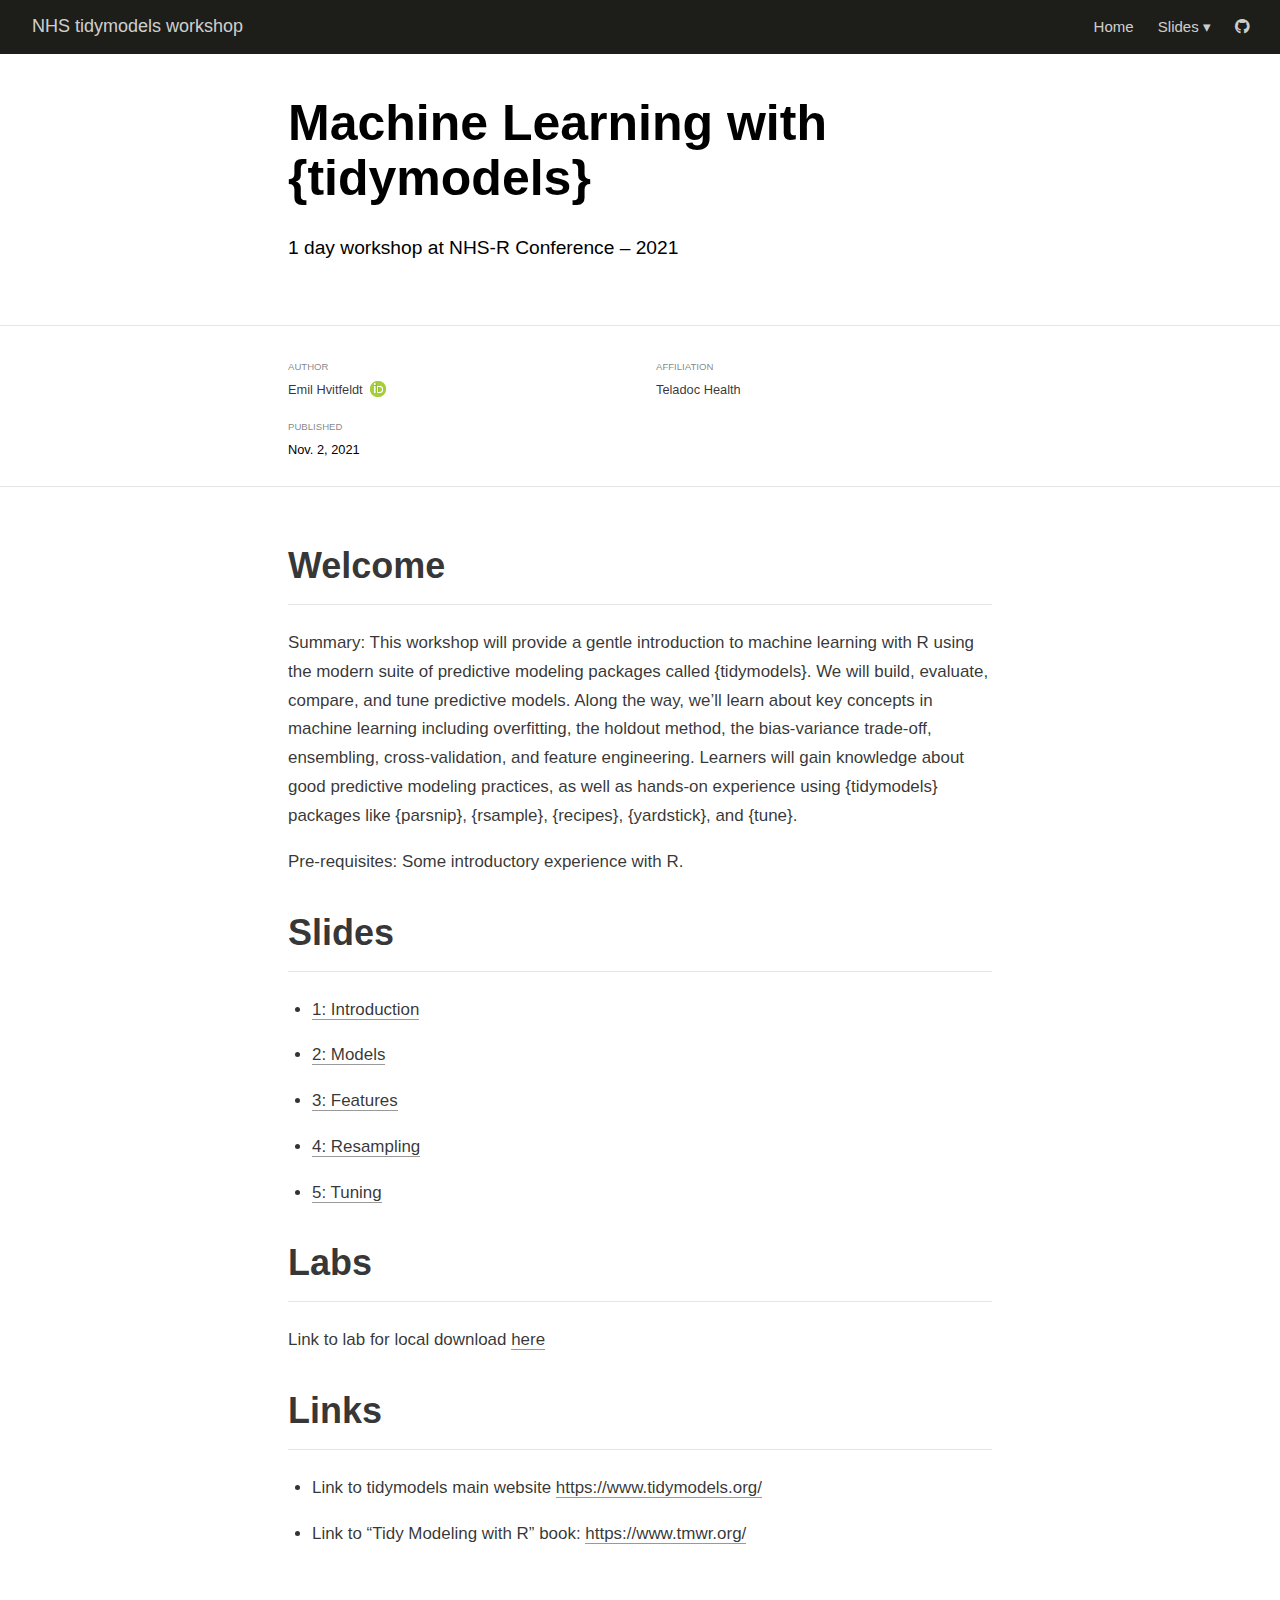
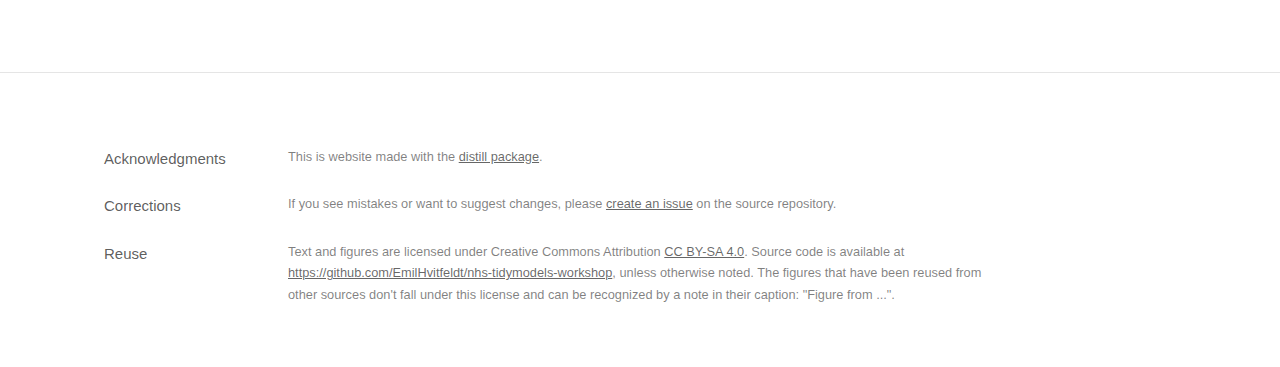
<file: docs/index.html>
<!DOCTYPE html>

<html xmlns="http://www.w3.org/1999/xhtml" lang="" xml:lang="">

<head>
  <meta charset="utf-8"/>
  <meta name="viewport" content="width=device-width, initial-scale=1"/>
  <meta http-equiv="X-UA-Compatible" content="IE=Edge,chrome=1"/>
  <meta name="generator" content="distill" />

  <style type="text/css">
  /* Hide doc at startup (prevent jankiness while JS renders/transforms) */
  body {
    visibility: hidden;
  }
  </style>

 <!--radix_placeholder_import_source-->
 <!--/radix_placeholder_import_source-->

<style type="text/css">code{white-space: pre;}</style>
<style type="text/css" data-origin="pandoc">
pre > code.sourceCode { white-space: pre; position: relative; }
pre > code.sourceCode > span { display: inline-block; line-height: 1.25; }
pre > code.sourceCode > span:empty { height: 1.2em; }
.sourceCode { overflow: visible; }
code.sourceCode > span { color: inherit; text-decoration: inherit; }
div.sourceCode { margin: 1em 0; }
pre.sourceCode { margin: 0; }
@media screen {
div.sourceCode { overflow: auto; }
}
@media print {
pre > code.sourceCode { white-space: pre-wrap; }
pre > code.sourceCode > span { text-indent: -5em; padding-left: 5em; }
}
pre.numberSource code
  { counter-reset: source-line 0; }
pre.numberSource code > span
  { position: relative; left: -4em; counter-increment: source-line; }
pre.numberSource code > span > a:first-child::before
  { content: counter(source-line);
    position: relative; left: -1em; text-align: right; vertical-align: baseline;
    border: none; display: inline-block;
    -webkit-touch-callout: none; -webkit-user-select: none;
    -khtml-user-select: none; -moz-user-select: none;
    -ms-user-select: none; user-select: none;
    padding: 0 4px; width: 4em;
    color: #aaaaaa;
  }
pre.numberSource { margin-left: 3em; border-left: 1px solid #aaaaaa;  padding-left: 4px; }
div.sourceCode
  {   }
@media screen {
pre > code.sourceCode > span > a:first-child::before { text-decoration: underline; }
}
code span.al { color: #ad0000; } /* Alert */
code span.an { color: #5e5e5e; } /* Annotation */
code span.at { } /* Attribute */
code span.bn { color: #ad0000; } /* BaseN */
code span.bu { } /* BuiltIn */
code span.cf { color: #007ba5; } /* ControlFlow */
code span.ch { color: #20794d; } /* Char */
code span.cn { color: #8f5902; } /* Constant */
code span.co { color: #5e5e5e; } /* Comment */
code span.cv { color: #5e5e5e; font-style: italic; } /* CommentVar */
code span.do { color: #5e5e5e; font-style: italic; } /* Documentation */
code span.dt { color: #ad0000; } /* DataType */
code span.dv { color: #ad0000; } /* DecVal */
code span.er { color: #ad0000; } /* Error */
code span.ex { } /* Extension */
code span.fl { color: #ad0000; } /* Float */
code span.fu { color: #4758ab; } /* Function */
code span.im { } /* Import */
code span.in { color: #5e5e5e; } /* Information */
code span.kw { color: #007ba5; } /* Keyword */
code span.op { color: #5e5e5e; } /* Operator */
code span.ot { color: #007ba5; } /* Other */
code span.pp { color: #ad0000; } /* Preprocessor */
code span.sc { color: #5e5e5e; } /* SpecialChar */
code span.ss { color: #20794d; } /* SpecialString */
code span.st { color: #20794d; } /* String */
code span.va { color: #111111; } /* Variable */
code span.vs { color: #20794d; } /* VerbatimString */
code span.wa { color: #5e5e5e; font-style: italic; } /* Warning */
</style>


  <!--radix_placeholder_meta_tags-->
  <title>NHS tidymodels workshop: Machine Learning with {tidymodels}</title>

  <meta property="description" itemprop="description" content="1 day workshop at NHS-R Conference – 2021"/>

  <link rel="license" href="https://creativecommons.org/licenses/by-sa/4.0/"/>

  <!--  https://schema.org/Article -->
  <meta property="article:published" itemprop="datePublished" content="2021-11-02"/>
  <meta property="article:created" itemprop="dateCreated" content="2021-11-02"/>
  <meta name="article:author" content="Emil Hvitfeldt"/>

  <!--  https://developers.facebook.com/docs/sharing/webmasters#markup -->
  <meta property="og:title" content="NHS tidymodels workshop: Machine Learning with {tidymodels}"/>
  <meta property="og:type" content="article"/>
  <meta property="og:description" content="1 day workshop at NHS-R Conference – 2021"/>
  <meta property="og:locale" content="en_US"/>
  <meta property="og:site_name" content="NHS tidymodels workshop"/>

  <!--  https://dev.twitter.com/cards/types/summary -->
  <meta property="twitter:card" content="summary"/>
  <meta property="twitter:title" content="NHS tidymodels workshop: Machine Learning with {tidymodels}"/>
  <meta property="twitter:description" content="1 day workshop at NHS-R Conference – 2021"/>

  <!--/radix_placeholder_meta_tags-->
  <!--radix_placeholder_rmarkdown_metadata-->

  <script type="text/json" id="radix-rmarkdown-metadata">
  {"type":"list","attributes":{"names":{"type":"character","attributes":{},"value":["title","author","date","description","site"]}},"value":[{"type":"character","attributes":{},"value":["Machine Learning with {tidymodels}"]},{"type":"list","attributes":{},"value":[{"type":"list","attributes":{"names":{"type":"character","attributes":{},"value":["name","url","affiliation","affiliation_url","orcid_id"]}},"value":[{"type":"character","attributes":{},"value":["Emil Hvitfeldt"]},{"type":"character","attributes":{},"value":["https://www.emilhvitfeldt.com/"]},{"type":"character","attributes":{},"value":["Teladoc Health"]},{"type":"character","attributes":{},"value":["https://www.teladochealth.com/"]},{"type":"character","attributes":{},"value":["0000-0002-0679-1945"]}]}]},{"type":"character","attributes":{},"value":["2021-11-02"]},{"type":"character","attributes":{},"value":["1 day workshop at NHS-R Conference – 2021\n"]},{"type":"character","attributes":{},"value":["distill::distill_website"]}]}
  </script>
  <!--/radix_placeholder_rmarkdown_metadata-->
  <!--radix_placeholder_navigation_in_header-->
  <meta name="distill:offset" content=""/>

  <script type="application/javascript">

    window.headroom_prevent_pin = false;

    window.document.addEventListener("DOMContentLoaded", function (event) {

      // initialize headroom for banner
      var header = $('header').get(0);
      var headerHeight = header.offsetHeight;
      var headroom = new Headroom(header, {
        tolerance: 5,
        onPin : function() {
          if (window.headroom_prevent_pin) {
            window.headroom_prevent_pin = false;
            headroom.unpin();
          }
        }
      });
      headroom.init();
      if(window.location.hash)
        headroom.unpin();
      $(header).addClass('headroom--transition');

      // offset scroll location for banner on hash change
      // (see: https://github.com/WickyNilliams/headroom.js/issues/38)
      window.addEventListener("hashchange", function(event) {
        window.scrollTo(0, window.pageYOffset - (headerHeight + 25));
      });

      // responsive menu
      $('.distill-site-header').each(function(i, val) {
        var topnav = $(this);
        var toggle = topnav.find('.nav-toggle');
        toggle.on('click', function() {
          topnav.toggleClass('responsive');
        });
      });

      // nav dropdowns
      $('.nav-dropbtn').click(function(e) {
        $(this).next('.nav-dropdown-content').toggleClass('nav-dropdown-active');
        $(this).parent().siblings('.nav-dropdown')
           .children('.nav-dropdown-content').removeClass('nav-dropdown-active');
      });
      $("body").click(function(e){
        $('.nav-dropdown-content').removeClass('nav-dropdown-active');
      });
      $(".nav-dropdown").click(function(e){
        e.stopPropagation();
      });
    });
  </script>

  <style type="text/css">

  /* Theme (user-documented overrideables for nav appearance) */

  .distill-site-nav {
    color: rgba(255, 255, 255, 0.8);
    background-color: #0F2E3D;
    font-size: 15px;
    font-weight: 300;
  }

  .distill-site-nav a {
    color: inherit;
    text-decoration: none;
  }

  .distill-site-nav a:hover {
    color: white;
  }

  @media print {
    .distill-site-nav {
      display: none;
    }
  }

  .distill-site-header {

  }

  .distill-site-footer {

  }


  /* Site Header */

  .distill-site-header {
    width: 100%;
    box-sizing: border-box;
    z-index: 3;
  }

  .distill-site-header .nav-left {
    display: inline-block;
    margin-left: 8px;
  }

  @media screen and (max-width: 768px) {
    .distill-site-header .nav-left {
      margin-left: 0;
    }
  }


  .distill-site-header .nav-right {
    float: right;
    margin-right: 8px;
  }

  .distill-site-header a,
  .distill-site-header .title {
    display: inline-block;
    text-align: center;
    padding: 14px 10px 14px 10px;
  }

  .distill-site-header .title {
    font-size: 18px;
    min-width: 150px;
  }

  .distill-site-header .logo {
    padding: 0;
  }

  .distill-site-header .logo img {
    display: none;
    max-height: 20px;
    width: auto;
    margin-bottom: -4px;
  }

  .distill-site-header .nav-image img {
    max-height: 18px;
    width: auto;
    display: inline-block;
    margin-bottom: -3px;
  }



  @media screen and (min-width: 1000px) {
    .distill-site-header .logo img {
      display: inline-block;
    }
    .distill-site-header .nav-left {
      margin-left: 20px;
    }
    .distill-site-header .nav-right {
      margin-right: 20px;
    }
    .distill-site-header .title {
      padding-left: 12px;
    }
  }


  .distill-site-header .nav-toggle {
    display: none;
  }

  .nav-dropdown {
    display: inline-block;
    position: relative;
  }

  .nav-dropdown .nav-dropbtn {
    border: none;
    outline: none;
    color: rgba(255, 255, 255, 0.8);
    padding: 16px 10px;
    background-color: transparent;
    font-family: inherit;
    font-size: inherit;
    font-weight: inherit;
    margin: 0;
    margin-top: 1px;
    z-index: 2;
  }

  .nav-dropdown-content {
    display: none;
    position: absolute;
    background-color: white;
    min-width: 200px;
    border: 1px solid rgba(0,0,0,0.15);
    border-radius: 4px;
    box-shadow: 0px 8px 16px 0px rgba(0,0,0,0.1);
    z-index: 1;
    margin-top: 2px;
    white-space: nowrap;
    padding-top: 4px;
    padding-bottom: 4px;
  }

  .nav-dropdown-content hr {
    margin-top: 4px;
    margin-bottom: 4px;
    border: none;
    border-bottom: 1px solid rgba(0, 0, 0, 0.1);
  }

  .nav-dropdown-active {
    display: block;
  }

  .nav-dropdown-content a, .nav-dropdown-content .nav-dropdown-header {
    color: black;
    padding: 6px 24px;
    text-decoration: none;
    display: block;
    text-align: left;
  }

  .nav-dropdown-content .nav-dropdown-header {
    display: block;
    padding: 5px 24px;
    padding-bottom: 0;
    text-transform: uppercase;
    font-size: 14px;
    color: #999999;
    white-space: nowrap;
  }

  .nav-dropdown:hover .nav-dropbtn {
    color: white;
  }

  .nav-dropdown-content a:hover {
    background-color: #ddd;
    color: black;
  }

  .nav-right .nav-dropdown-content {
    margin-left: -45%;
    right: 0;
  }

  @media screen and (max-width: 768px) {
    .distill-site-header a, .distill-site-header .nav-dropdown  {display: none;}
    .distill-site-header a.nav-toggle {
      float: right;
      display: block;
    }
    .distill-site-header .title {
      margin-left: 0;
    }
    .distill-site-header .nav-right {
      margin-right: 0;
    }
    .distill-site-header {
      overflow: hidden;
    }
    .nav-right .nav-dropdown-content {
      margin-left: 0;
    }
  }


  @media screen and (max-width: 768px) {
    .distill-site-header.responsive {position: relative; min-height: 500px; }
    .distill-site-header.responsive a.nav-toggle {
      position: absolute;
      right: 0;
      top: 0;
    }
    .distill-site-header.responsive a,
    .distill-site-header.responsive .nav-dropdown {
      display: block;
      text-align: left;
    }
    .distill-site-header.responsive .nav-left,
    .distill-site-header.responsive .nav-right {
      width: 100%;
    }
    .distill-site-header.responsive .nav-dropdown {float: none;}
    .distill-site-header.responsive .nav-dropdown-content {position: relative;}
    .distill-site-header.responsive .nav-dropdown .nav-dropbtn {
      display: block;
      width: 100%;
      text-align: left;
    }
  }

  /* Site Footer */

  .distill-site-footer {
    width: 100%;
    overflow: hidden;
    box-sizing: border-box;
    z-index: 3;
    margin-top: 30px;
    padding-top: 30px;
    padding-bottom: 30px;
    text-align: center;
  }

  /* Headroom */

  d-title {
    padding-top: 6rem;
  }

  @media print {
    d-title {
      padding-top: 4rem;
    }
  }

  .headroom {
    z-index: 1000;
    position: fixed;
    top: 0;
    left: 0;
    right: 0;
  }

  .headroom--transition {
    transition: all .4s ease-in-out;
  }

  .headroom--unpinned {
    top: -100px;
  }

  .headroom--pinned {
    top: 0;
  }

  /* adjust viewport for navbar height */
  /* helps vertically center bootstrap (non-distill) content */
  .min-vh-100 {
    min-height: calc(100vh - 100px) !important;
  }

  </style>

  <script src="site_libs/jquery-3.6.0/jquery-3.6.0.min.js"></script>
  <link href="site_libs/font-awesome-5.1.0/css/all.css" rel="stylesheet"/>
  <link href="site_libs/font-awesome-5.1.0/css/v4-shims.css" rel="stylesheet"/>
  <script src="site_libs/headroom-0.9.4/headroom.min.js"></script>
  <script src="site_libs/autocomplete-0.37.1/autocomplete.min.js"></script>
  <script src="site_libs/fuse-6.4.1/fuse.min.js"></script>

  <script type="application/javascript">

  function getMeta(metaName) {
    var metas = document.getElementsByTagName('meta');
    for (let i = 0; i < metas.length; i++) {
      if (metas[i].getAttribute('name') === metaName) {
        return metas[i].getAttribute('content');
      }
    }
    return '';
  }

  function offsetURL(url) {
    var offset = getMeta('distill:offset');
    return offset ? offset + '/' + url : url;
  }

  function createFuseIndex() {

    // create fuse index
    var options = {
      keys: [
        { name: 'title', weight: 20 },
        { name: 'categories', weight: 15 },
        { name: 'description', weight: 10 },
        { name: 'contents', weight: 5 },
      ],
      ignoreLocation: true,
      threshold: 0
    };
    var fuse = new window.Fuse([], options);

    // fetch the main search.json
    return fetch(offsetURL('search.json'))
      .then(function(response) {
        if (response.status == 200) {
          return response.json().then(function(json) {
            // index main articles
            json.articles.forEach(function(article) {
              fuse.add(article);
            });
            // download collections and index their articles
            return Promise.all(json.collections.map(function(collection) {
              return fetch(offsetURL(collection)).then(function(response) {
                if (response.status === 200) {
                  return response.json().then(function(articles) {
                    articles.forEach(function(article) {
                      fuse.add(article);
                    });
                  })
                } else {
                  return Promise.reject(
                    new Error('Unexpected status from search index request: ' +
                              response.status)
                  );
                }
              });
            })).then(function() {
              return fuse;
            });
          });

        } else {
          return Promise.reject(
            new Error('Unexpected status from search index request: ' +
                        response.status)
          );
        }
      });
  }

  window.document.addEventListener("DOMContentLoaded", function (event) {

    // get search element (bail if we don't have one)
    var searchEl = window.document.getElementById('distill-search');
    if (!searchEl)
      return;

    createFuseIndex()
      .then(function(fuse) {

        // make search box visible
        searchEl.classList.remove('hidden');

        // initialize autocomplete
        var options = {
          autoselect: true,
          hint: false,
          minLength: 2,
        };
        window.autocomplete(searchEl, options, [{
          source: function(query, callback) {
            const searchOptions = {
              isCaseSensitive: false,
              shouldSort: true,
              minMatchCharLength: 2,
              limit: 10,
            };
            var results = fuse.search(query, searchOptions);
            callback(results
              .map(function(result) { return result.item; })
            );
          },
          templates: {
            suggestion: function(suggestion) {
              var img = suggestion.preview && Object.keys(suggestion.preview).length > 0
                ? `<img src="${offsetURL(suggestion.preview)}"</img>`
                : '';
              var html = `
                <div class="search-item">
                  <h3>${suggestion.title}</h3>
                  <div class="search-item-description">
                    ${suggestion.description || ''}
                  </div>
                  <div class="search-item-preview">
                    ${img}
                  </div>
                </div>
              `;
              return html;
            }
          }
        }]).on('autocomplete:selected', function(event, suggestion) {
          window.location.href = offsetURL(suggestion.path);
        });
        // remove inline display style on autocompleter (we want to
        // manage responsive display via css)
        $('.algolia-autocomplete').css("display", "");
      })
      .catch(function(error) {
        console.log(error);
      });

  });

  </script>

  <style type="text/css">

  .nav-search {
    font-size: x-small;
  }

  /* Algolioa Autocomplete */

  .algolia-autocomplete {
    display: inline-block;
    margin-left: 10px;
    vertical-align: sub;
    background-color: white;
    color: black;
    padding: 6px;
    padding-top: 8px;
    padding-bottom: 0;
    border-radius: 6px;
    border: 1px #0F2E3D solid;
    width: 180px;
  }


  @media screen and (max-width: 768px) {
    .distill-site-nav .algolia-autocomplete {
      display: none;
      visibility: hidden;
    }
    .distill-site-nav.responsive .algolia-autocomplete {
      display: inline-block;
      visibility: visible;
    }
    .distill-site-nav.responsive .algolia-autocomplete .aa-dropdown-menu {
      margin-left: 0;
      width: 400px;
      max-height: 400px;
    }
  }

  .algolia-autocomplete .aa-input, .algolia-autocomplete .aa-hint {
    width: 90%;
    outline: none;
    border: none;
  }

  .algolia-autocomplete .aa-hint {
    color: #999;
  }
  .algolia-autocomplete .aa-dropdown-menu {
    width: 550px;
    max-height: 70vh;
    overflow-x: visible;
    overflow-y: scroll;
    padding: 5px;
    margin-top: 3px;
    margin-left: -150px;
    background-color: #fff;
    border-radius: 5px;
    border: 1px solid #999;
    border-top: none;
  }

  .algolia-autocomplete .aa-dropdown-menu .aa-suggestion {
    cursor: pointer;
    padding: 5px 4px;
    border-bottom: 1px solid #eee;
  }

  .algolia-autocomplete .aa-dropdown-menu .aa-suggestion:last-of-type {
    border-bottom: none;
    margin-bottom: 2px;
  }

  .algolia-autocomplete .aa-dropdown-menu .aa-suggestion .search-item {
    overflow: hidden;
    font-size: 0.8em;
    line-height: 1.4em;
  }

  .algolia-autocomplete .aa-dropdown-menu .aa-suggestion .search-item h3 {
    font-size: 1rem;
    margin-block-start: 0;
    margin-block-end: 5px;
  }

  .algolia-autocomplete .aa-dropdown-menu .aa-suggestion .search-item-description {
    display: inline-block;
    overflow: hidden;
    height: 2.8em;
    width: 80%;
    margin-right: 4%;
  }

  .algolia-autocomplete .aa-dropdown-menu .aa-suggestion .search-item-preview {
    display: inline-block;
    width: 15%;
  }

  .algolia-autocomplete .aa-dropdown-menu .aa-suggestion .search-item-preview img {
    height: 3em;
    width: auto;
    display: none;
  }

  .algolia-autocomplete .aa-dropdown-menu .aa-suggestion .search-item-preview img[src] {
    display: initial;
  }

  .algolia-autocomplete .aa-dropdown-menu .aa-suggestion.aa-cursor {
    background-color: #eee;
  }
  .algolia-autocomplete .aa-dropdown-menu .aa-suggestion em {
    font-weight: bold;
    font-style: normal;
  }

  </style>


  <!--/radix_placeholder_navigation_in_header-->
  <!--radix_placeholder_distill-->

  <style type="text/css">

  body {
    background-color: white;
  }

  .pandoc-table {
    width: 100%;
  }

  .pandoc-table>caption {
    margin-bottom: 10px;
  }

  .pandoc-table th:not([align]) {
    text-align: left;
  }

  .pagedtable-footer {
    font-size: 15px;
  }

  d-byline .byline {
    grid-template-columns: 2fr 2fr;
  }

  d-byline .byline h3 {
    margin-block-start: 1.5em;
  }

  d-byline .byline .authors-affiliations h3 {
    margin-block-start: 0.5em;
  }

  .authors-affiliations .orcid-id {
    width: 16px;
    height:16px;
    margin-left: 4px;
    margin-right: 4px;
    vertical-align: middle;
    padding-bottom: 2px;
  }

  d-title .dt-tags {
    margin-top: 1em;
    grid-column: text;
  }

  .dt-tags .dt-tag {
    text-decoration: none;
    display: inline-block;
    color: rgba(0,0,0,0.6);
    padding: 0em 0.4em;
    margin-right: 0.5em;
    margin-bottom: 0.4em;
    font-size: 70%;
    border: 1px solid rgba(0,0,0,0.2);
    border-radius: 3px;
    text-transform: uppercase;
    font-weight: 500;
  }

  d-article table.gt_table td,
  d-article table.gt_table th {
    border-bottom: none;
  }

  .html-widget {
    margin-bottom: 2.0em;
  }

  .l-screen-inset {
    padding-right: 16px;
  }

  .l-screen .caption {
    margin-left: 10px;
  }

  .shaded {
    background: rgb(247, 247, 247);
    padding-top: 20px;
    padding-bottom: 20px;
    border-top: 1px solid rgba(0, 0, 0, 0.1);
    border-bottom: 1px solid rgba(0, 0, 0, 0.1);
  }

  .shaded .html-widget {
    margin-bottom: 0;
    border: 1px solid rgba(0, 0, 0, 0.1);
  }

  .shaded .shaded-content {
    background: white;
  }

  .text-output {
    margin-top: 0;
    line-height: 1.5em;
  }

  .hidden {
    display: none !important;
  }

  d-article {
    padding-top: 2.5rem;
    padding-bottom: 30px;
  }

  d-appendix {
    padding-top: 30px;
  }

  d-article>p>img {
    width: 100%;
  }

  d-article h2 {
    margin: 1rem 0 1.5rem 0;
  }

  d-article h3 {
    margin-top: 1.5rem;
  }

  d-article iframe {
    border: 1px solid rgba(0, 0, 0, 0.1);
    margin-bottom: 2.0em;
    width: 100%;
  }

  /* Tweak code blocks */

  d-article div.sourceCode code,
  d-article pre code {
    font-family: Consolas, Monaco, 'Andale Mono', 'Ubuntu Mono', monospace;
  }

  d-article pre,
  d-article div.sourceCode,
  d-article div.sourceCode pre {
    overflow: auto;
  }

  d-article div.sourceCode {
    background-color: white;
  }

  d-article div.sourceCode pre {
    padding-left: 10px;
    font-size: 12px;
    border-left: 2px solid rgba(0,0,0,0.1);
  }

  d-article pre {
    font-size: 12px;
    color: black;
    background: none;
    margin-top: 0;
    text-align: left;
    white-space: pre;
    word-spacing: normal;
    word-break: normal;
    word-wrap: normal;
    line-height: 1.5;

    -moz-tab-size: 4;
    -o-tab-size: 4;
    tab-size: 4;

    -webkit-hyphens: none;
    -moz-hyphens: none;
    -ms-hyphens: none;
    hyphens: none;
  }

  d-article pre a {
    border-bottom: none;
  }

  d-article pre a:hover {
    border-bottom: none;
    text-decoration: underline;
  }

  d-article details {
    grid-column: text;
    margin-bottom: 0.8em;
  }

  @media(min-width: 768px) {

  d-article pre,
  d-article div.sourceCode,
  d-article div.sourceCode pre {
    overflow: visible !important;
  }

  d-article div.sourceCode pre {
    padding-left: 18px;
    font-size: 14px;
  }

  d-article pre {
    font-size: 14px;
  }

  }

  figure img.external {
    background: white;
    border: 1px solid rgba(0, 0, 0, 0.1);
    box-shadow: 0 1px 8px rgba(0, 0, 0, 0.1);
    padding: 18px;
    box-sizing: border-box;
  }

  /* CSS for d-contents */

  .d-contents {
    grid-column: text;
    color: rgba(0,0,0,0.8);
    font-size: 0.9em;
    padding-bottom: 1em;
    margin-bottom: 1em;
    padding-bottom: 0.5em;
    margin-bottom: 1em;
    padding-left: 0.25em;
    justify-self: start;
  }

  @media(min-width: 1000px) {
    .d-contents.d-contents-float {
      height: 0;
      grid-column-start: 1;
      grid-column-end: 4;
      justify-self: center;
      padding-right: 3em;
      padding-left: 2em;
    }
  }

  .d-contents nav h3 {
    font-size: 18px;
    margin-top: 0;
    margin-bottom: 1em;
  }

  .d-contents li {
    list-style-type: none
  }

  .d-contents nav > ul {
    padding-left: 0;
  }

  .d-contents ul {
    padding-left: 1em
  }

  .d-contents nav ul li {
    margin-top: 0.6em;
    margin-bottom: 0.2em;
  }

  .d-contents nav a {
    font-size: 13px;
    border-bottom: none;
    text-decoration: none
    color: rgba(0, 0, 0, 0.8);
  }

  .d-contents nav a:hover {
    text-decoration: underline solid rgba(0, 0, 0, 0.6)
  }

  .d-contents nav > ul > li > a {
    font-weight: 600;
  }

  .d-contents nav > ul > li > ul {
    font-weight: inherit;
  }

  .d-contents nav > ul > li > ul > li {
    margin-top: 0.2em;
  }


  .d-contents nav ul {
    margin-top: 0;
    margin-bottom: 0.25em;
  }

  .d-article-with-toc h2:nth-child(2) {
    margin-top: 0;
  }


  /* Figure */

  .figure {
    position: relative;
    margin-bottom: 2.5em;
    margin-top: 1.5em;
  }

  .figure img {
    width: 100%;
  }

  .figure .caption {
    color: rgba(0, 0, 0, 0.6);
    font-size: 12px;
    line-height: 1.5em;
  }

  .figure img.external {
    background: white;
    border: 1px solid rgba(0, 0, 0, 0.1);
    box-shadow: 0 1px 8px rgba(0, 0, 0, 0.1);
    padding: 18px;
    box-sizing: border-box;
  }

  .figure .caption a {
    color: rgba(0, 0, 0, 0.6);
  }

  .figure .caption b,
  .figure .caption strong, {
    font-weight: 600;
    color: rgba(0, 0, 0, 1.0);
  }

  /* Citations */

  d-article .citation {
    color: inherit;
    cursor: inherit;
  }

  div.hanging-indent{
    margin-left: 1em; text-indent: -1em;
  }

  /* Citation hover box */

  .tippy-box[data-theme~=light-border] {
    background-color: rgba(250, 250, 250, 0.95);
  }

  .tippy-content > p {
    margin-bottom: 0;
    padding: 2px;
  }


  /* Tweak 1000px media break to show more text */

  @media(min-width: 1000px) {
    .base-grid,
    distill-header,
    d-title,
    d-abstract,
    d-article,
    d-appendix,
    distill-appendix,
    d-byline,
    d-footnote-list,
    d-citation-list,
    distill-footer {
      grid-template-columns: [screen-start] 1fr [page-start kicker-start] 80px [middle-start] 50px [text-start kicker-end] 65px 65px 65px 65px 65px 65px 65px 65px [text-end gutter-start] 65px [middle-end] 65px [page-end gutter-end] 1fr [screen-end];
      grid-column-gap: 16px;
    }

    .grid {
      grid-column-gap: 16px;
    }

    d-article {
      font-size: 1.06rem;
      line-height: 1.7em;
    }
    figure .caption, .figure .caption, figure figcaption {
      font-size: 13px;
    }
  }

  @media(min-width: 1180px) {
    .base-grid,
    distill-header,
    d-title,
    d-abstract,
    d-article,
    d-appendix,
    distill-appendix,
    d-byline,
    d-footnote-list,
    d-citation-list,
    distill-footer {
      grid-template-columns: [screen-start] 1fr [page-start kicker-start] 60px [middle-start] 60px [text-start kicker-end] 60px 60px 60px 60px 60px 60px 60px 60px [text-end gutter-start] 60px [middle-end] 60px [page-end gutter-end] 1fr [screen-end];
      grid-column-gap: 32px;
    }

    .grid {
      grid-column-gap: 32px;
    }
  }


  /* Get the citation styles for the appendix (not auto-injected on render since
     we do our own rendering of the citation appendix) */

  d-appendix .citation-appendix,
  .d-appendix .citation-appendix {
    font-size: 11px;
    line-height: 15px;
    border-left: 1px solid rgba(0, 0, 0, 0.1);
    padding-left: 18px;
    border: 1px solid rgba(0,0,0,0.1);
    background: rgba(0, 0, 0, 0.02);
    padding: 10px 18px;
    border-radius: 3px;
    color: rgba(150, 150, 150, 1);
    overflow: hidden;
    margin-top: -12px;
    white-space: pre-wrap;
    word-wrap: break-word;
  }

  /* Include appendix styles here so they can be overridden */

  d-appendix {
    contain: layout style;
    font-size: 0.8em;
    line-height: 1.7em;
    margin-top: 60px;
    margin-bottom: 0;
    border-top: 1px solid rgba(0, 0, 0, 0.1);
    color: rgba(0,0,0,0.5);
    padding-top: 60px;
    padding-bottom: 48px;
  }

  d-appendix h3 {
    grid-column: page-start / text-start;
    font-size: 15px;
    font-weight: 500;
    margin-top: 1em;
    margin-bottom: 0;
    color: rgba(0,0,0,0.65);
  }

  d-appendix h3 + * {
    margin-top: 1em;
  }

  d-appendix ol {
    padding: 0 0 0 15px;
  }

  @media (min-width: 768px) {
    d-appendix ol {
      padding: 0 0 0 30px;
      margin-left: -30px;
    }
  }

  d-appendix li {
    margin-bottom: 1em;
  }

  d-appendix a {
    color: rgba(0, 0, 0, 0.6);
  }

  d-appendix > * {
    grid-column: text;
  }

  d-appendix > d-footnote-list,
  d-appendix > d-citation-list,
  d-appendix > distill-appendix {
    grid-column: screen;
  }

  /* Include footnote styles here so they can be overridden */

  d-footnote-list {
    contain: layout style;
  }

  d-footnote-list > * {
    grid-column: text;
  }

  d-footnote-list a.footnote-backlink {
    color: rgba(0,0,0,0.3);
    padding-left: 0.5em;
  }



  /* Anchor.js */

  .anchorjs-link {
    /*transition: all .25s linear; */
    text-decoration: none;
    border-bottom: none;
  }
  *:hover > .anchorjs-link {
    margin-left: -1.125em !important;
    text-decoration: none;
    border-bottom: none;
  }

  /* Social footer */

  .social_footer {
    margin-top: 30px;
    margin-bottom: 0;
    color: rgba(0,0,0,0.67);
  }

  .disqus-comments {
    margin-right: 30px;
  }

  .disqus-comment-count {
    border-bottom: 1px solid rgba(0, 0, 0, 0.4);
    cursor: pointer;
  }

  #disqus_thread {
    margin-top: 30px;
  }

  .article-sharing a {
    border-bottom: none;
    margin-right: 8px;
  }

  .article-sharing a:hover {
    border-bottom: none;
  }

  .sidebar-section.subscribe {
    font-size: 12px;
    line-height: 1.6em;
  }

  .subscribe p {
    margin-bottom: 0.5em;
  }


  .article-footer .subscribe {
    font-size: 15px;
    margin-top: 45px;
  }


  .sidebar-section.custom {
    font-size: 12px;
    line-height: 1.6em;
  }

  .custom p {
    margin-bottom: 0.5em;
  }

  /* Styles for listing layout (hide title) */
  .layout-listing d-title, .layout-listing .d-title {
    display: none;
  }

  /* Styles for posts lists (not auto-injected) */


  .posts-with-sidebar {
    padding-left: 45px;
    padding-right: 45px;
  }

  .posts-list .description h2,
  .posts-list .description p {
    font-family: -apple-system, BlinkMacSystemFont, "Segoe UI", Roboto, Oxygen, Ubuntu, Cantarell, "Fira Sans", "Droid Sans", "Helvetica Neue", Arial, sans-serif;
  }

  .posts-list .description h2 {
    font-weight: 700;
    border-bottom: none;
    padding-bottom: 0;
  }

  .posts-list h2.post-tag {
    border-bottom: 1px solid rgba(0, 0, 0, 0.2);
    padding-bottom: 12px;
  }
  .posts-list {
    margin-top: 60px;
    margin-bottom: 24px;
  }

  .posts-list .post-preview {
    text-decoration: none;
    overflow: hidden;
    display: block;
    border-bottom: 1px solid rgba(0, 0, 0, 0.1);
    padding: 24px 0;
  }

  .post-preview-last {
    border-bottom: none !important;
  }

  .posts-list .posts-list-caption {
    grid-column: screen;
    font-weight: 400;
  }

  .posts-list .post-preview h2 {
    margin: 0 0 6px 0;
    line-height: 1.2em;
    font-style: normal;
    font-size: 24px;
  }

  .posts-list .post-preview p {
    margin: 0 0 12px 0;
    line-height: 1.4em;
    font-size: 16px;
  }

  .posts-list .post-preview .thumbnail {
    box-sizing: border-box;
    margin-bottom: 24px;
    position: relative;
    max-width: 500px;
  }
  .posts-list .post-preview img {
    width: 100%;
    display: block;
  }

  .posts-list .metadata {
    font-size: 12px;
    line-height: 1.4em;
    margin-bottom: 18px;
  }

  .posts-list .metadata > * {
    display: inline-block;
  }

  .posts-list .metadata .publishedDate {
    margin-right: 2em;
  }

  .posts-list .metadata .dt-authors {
    display: block;
    margin-top: 0.3em;
    margin-right: 2em;
  }

  .posts-list .dt-tags {
    display: block;
    line-height: 1em;
  }

  .posts-list .dt-tags .dt-tag {
    display: inline-block;
    color: rgba(0,0,0,0.6);
    padding: 0.3em 0.4em;
    margin-right: 0.2em;
    margin-bottom: 0.4em;
    font-size: 60%;
    border: 1px solid rgba(0,0,0,0.2);
    border-radius: 3px;
    text-transform: uppercase;
    font-weight: 500;
  }

  .posts-list img {
    opacity: 1;
  }

  .posts-list img[data-src] {
    opacity: 0;
  }

  .posts-more {
    clear: both;
  }


  .posts-sidebar {
    font-size: 16px;
  }

  .posts-sidebar h3 {
    font-size: 16px;
    margin-top: 0;
    margin-bottom: 0.5em;
    font-weight: 400;
    text-transform: uppercase;
  }

  .sidebar-section {
    margin-bottom: 30px;
  }

  .categories ul {
    list-style-type: none;
    margin: 0;
    padding: 0;
  }

  .categories li {
    color: rgba(0, 0, 0, 0.8);
    margin-bottom: 0;
  }

  .categories li>a {
    border-bottom: none;
  }

  .categories li>a:hover {
    border-bottom: 1px solid rgba(0, 0, 0, 0.4);
  }

  .categories .active {
    font-weight: 600;
  }

  .categories .category-count {
    color: rgba(0, 0, 0, 0.4);
  }


  @media(min-width: 768px) {
    .posts-list .post-preview h2 {
      font-size: 26px;
    }
    .posts-list .post-preview .thumbnail {
      float: right;
      width: 30%;
      margin-bottom: 0;
    }
    .posts-list .post-preview .description {
      float: left;
      width: 45%;
    }
    .posts-list .post-preview .metadata {
      float: left;
      width: 20%;
      margin-top: 8px;
    }
    .posts-list .post-preview p {
      margin: 0 0 12px 0;
      line-height: 1.5em;
      font-size: 16px;
    }
    .posts-with-sidebar .posts-list {
      float: left;
      width: 75%;
    }
    .posts-with-sidebar .posts-sidebar {
      float: right;
      width: 20%;
      margin-top: 60px;
      padding-top: 24px;
      padding-bottom: 24px;
    }
  }


  /* Improve display for browsers without grid (IE/Edge <= 15) */

  .downlevel {
    line-height: 1.6em;
    font-family: -apple-system, BlinkMacSystemFont, "Segoe UI", Roboto, Oxygen, Ubuntu, Cantarell, "Fira Sans", "Droid Sans", "Helvetica Neue", Arial, sans-serif;
    margin: 0;
  }

  .downlevel .d-title {
    padding-top: 6rem;
    padding-bottom: 1.5rem;
  }

  .downlevel .d-title h1 {
    font-size: 50px;
    font-weight: 700;
    line-height: 1.1em;
    margin: 0 0 0.5rem;
  }

  .downlevel .d-title p {
    font-weight: 300;
    font-size: 1.2rem;
    line-height: 1.55em;
    margin-top: 0;
  }

  .downlevel .d-byline {
    padding-top: 0.8em;
    padding-bottom: 0.8em;
    font-size: 0.8rem;
    line-height: 1.8em;
  }

  .downlevel .section-separator {
    border: none;
    border-top: 1px solid rgba(0, 0, 0, 0.1);
  }

  .downlevel .d-article {
    font-size: 1.06rem;
    line-height: 1.7em;
    padding-top: 1rem;
    padding-bottom: 2rem;
  }


  .downlevel .d-appendix {
    padding-left: 0;
    padding-right: 0;
    max-width: none;
    font-size: 0.8em;
    line-height: 1.7em;
    margin-bottom: 0;
    color: rgba(0,0,0,0.5);
    padding-top: 40px;
    padding-bottom: 48px;
  }

  .downlevel .footnotes ol {
    padding-left: 13px;
  }

  .downlevel .base-grid,
  .downlevel .distill-header,
  .downlevel .d-title,
  .downlevel .d-abstract,
  .downlevel .d-article,
  .downlevel .d-appendix,
  .downlevel .distill-appendix,
  .downlevel .d-byline,
  .downlevel .d-footnote-list,
  .downlevel .d-citation-list,
  .downlevel .distill-footer,
  .downlevel .appendix-bottom,
  .downlevel .posts-container {
    padding-left: 40px;
    padding-right: 40px;
  }

  @media(min-width: 768px) {
    .downlevel .base-grid,
    .downlevel .distill-header,
    .downlevel .d-title,
    .downlevel .d-abstract,
    .downlevel .d-article,
    .downlevel .d-appendix,
    .downlevel .distill-appendix,
    .downlevel .d-byline,
    .downlevel .d-footnote-list,
    .downlevel .d-citation-list,
    .downlevel .distill-footer,
    .downlevel .appendix-bottom,
    .downlevel .posts-container {
    padding-left: 150px;
    padding-right: 150px;
    max-width: 900px;
  }
  }

  .downlevel pre code {
    display: block;
    border-left: 2px solid rgba(0, 0, 0, .1);
    padding: 0 0 0 20px;
    font-size: 14px;
  }

  .downlevel code, .downlevel pre {
    color: black;
    background: none;
    font-family: Consolas, Monaco, 'Andale Mono', 'Ubuntu Mono', monospace;
    text-align: left;
    white-space: pre;
    word-spacing: normal;
    word-break: normal;
    word-wrap: normal;
    line-height: 1.5;

    -moz-tab-size: 4;
    -o-tab-size: 4;
    tab-size: 4;

    -webkit-hyphens: none;
    -moz-hyphens: none;
    -ms-hyphens: none;
    hyphens: none;
  }

  .downlevel .posts-list .post-preview {
    color: inherit;
  }



  </style>

  <script type="application/javascript">

  function is_downlevel_browser() {
    if (bowser.isUnsupportedBrowser({ msie: "12", msedge: "16"},
                                   window.navigator.userAgent)) {
      return true;
    } else {
      return window.load_distill_framework === undefined;
    }
  }

  // show body when load is complete
  function on_load_complete() {

    // add anchors
    if (window.anchors) {
      window.anchors.options.placement = 'left';
      window.anchors.add('d-article > h2, d-article > h3, d-article > h4, d-article > h5');
    }


    // set body to visible
    document.body.style.visibility = 'visible';

    // force redraw for leaflet widgets
    if (window.HTMLWidgets) {
      var maps = window.HTMLWidgets.findAll(".leaflet");
      $.each(maps, function(i, el) {
        var map = this.getMap();
        map.invalidateSize();
        map.eachLayer(function(layer) {
          if (layer instanceof L.TileLayer)
            layer.redraw();
        });
      });
    }

    // trigger 'shown' so htmlwidgets resize
    $('d-article').trigger('shown');
  }

  function init_distill() {

    init_common();

    // create front matter
    var front_matter = $('<d-front-matter></d-front-matter>');
    $('#distill-front-matter').wrap(front_matter);

    // create d-title
    $('.d-title').changeElementType('d-title');

    // create d-byline
    var byline = $('<d-byline></d-byline>');
    $('.d-byline').replaceWith(byline);

    // create d-article
    var article = $('<d-article></d-article>');
    $('.d-article').wrap(article).children().unwrap();

    // move posts container into article
    $('.posts-container').appendTo($('d-article'));

    // create d-appendix
    $('.d-appendix').changeElementType('d-appendix');

    // flag indicating that we have appendix items
    var appendix = $('.appendix-bottom').children('h3').length > 0;

    // replace footnotes with <d-footnote>
    $('.footnote-ref').each(function(i, val) {
      appendix = true;
      var href = $(this).attr('href');
      var id = href.replace('#', '');
      var fn = $('#' + id);
      var fn_p = $('#' + id + '>p');
      fn_p.find('.footnote-back').remove();
      var text = fn_p.html();
      var dtfn = $('<d-footnote></d-footnote>');
      dtfn.html(text);
      $(this).replaceWith(dtfn);
    });
    // remove footnotes
    $('.footnotes').remove();

    // move refs into #references-listing
    $('#references-listing').replaceWith($('#refs'));

    $('h1.appendix, h2.appendix').each(function(i, val) {
      $(this).changeElementType('h3');
    });
    $('h3.appendix').each(function(i, val) {
      var id = $(this).attr('id');
      $('.d-contents a[href="#' + id + '"]').parent().remove();
      appendix = true;
      $(this).nextUntil($('h1, h2, h3')).addBack().appendTo($('d-appendix'));
    });

    // show d-appendix if we have appendix content
    $("d-appendix").css('display', appendix ? 'grid' : 'none');

    // localize layout chunks to just output
    $('.layout-chunk').each(function(i, val) {

      // capture layout
      var layout = $(this).attr('data-layout');

      // apply layout to markdown level block elements
      var elements = $(this).children().not('details, div.sourceCode, pre, script');
      elements.each(function(i, el) {
        var layout_div = $('<div class="' + layout + '"></div>');
        if (layout_div.hasClass('shaded')) {
          var shaded_content = $('<div class="shaded-content"></div>');
          $(this).wrap(shaded_content);
          $(this).parent().wrap(layout_div);
        } else {
          $(this).wrap(layout_div);
        }
      });


      // unwrap the layout-chunk div
      $(this).children().unwrap();
    });

    // remove code block used to force  highlighting css
    $('.distill-force-highlighting-css').parent().remove();

    // remove empty line numbers inserted by pandoc when using a
    // custom syntax highlighting theme
    $('code.sourceCode a:empty').remove();

    // load distill framework
    load_distill_framework();

    // wait for window.distillRunlevel == 4 to do post processing
    function distill_post_process() {

      if (!window.distillRunlevel || window.distillRunlevel < 4)
        return;

      // hide author/affiliations entirely if we have no authors
      var front_matter = JSON.parse($("#distill-front-matter").html());
      var have_authors = front_matter.authors && front_matter.authors.length > 0;
      if (!have_authors)
        $('d-byline').addClass('hidden');

      // article with toc class
      $('.d-contents').parent().addClass('d-article-with-toc');

      // strip links that point to #
      $('.authors-affiliations').find('a[href="#"]').removeAttr('href');

      // add orcid ids
      $('.authors-affiliations').find('.author').each(function(i, el) {
        var orcid_id = front_matter.authors[i].orcidID;
        if (orcid_id) {
          var a = $('<a></a>');
          a.attr('href', 'https://orcid.org/' + orcid_id);
          var img = $('<img></img>');
          img.addClass('orcid-id');
          img.attr('alt', 'ORCID ID');
          img.attr('src','[data-uri]');
          a.append(img);
          $(this).append(a);
        }
      });

      // hide elements of author/affiliations grid that have no value
      function hide_byline_column(caption) {
        $('d-byline').find('h3:contains("' + caption + '")').parent().css('visibility', 'hidden');
      }

      // affiliations
      var have_affiliations = false;
      for (var i = 0; i<front_matter.authors.length; ++i) {
        var author = front_matter.authors[i];
        if (author.affiliation !== "&nbsp;") {
          have_affiliations = true;
          break;
        }
      }
      if (!have_affiliations)
        $('d-byline').find('h3:contains("Affiliations")').css('visibility', 'hidden');

      // published date
      if (!front_matter.publishedDate)
        hide_byline_column("Published");

      // document object identifier
      var doi = $('d-byline').find('h3:contains("DOI")');
      var doi_p = doi.next().empty();
      if (!front_matter.doi) {
        // if we have a citation and valid citationText then link to that
        if ($('#citation').length > 0 && front_matter.citationText) {
          doi.html('Citation');
          $('<a href="#citation"></a>')
            .text(front_matter.citationText)
            .appendTo(doi_p);
        } else {
          hide_byline_column("DOI");
        }
      } else {
        $('<a></a>')
           .attr('href', "https://doi.org/" + front_matter.doi)
           .html(front_matter.doi)
           .appendTo(doi_p);
      }

       // change plural form of authors/affiliations
      if (front_matter.authors.length === 1) {
        var grid = $('.authors-affiliations');
        grid.children('h3:contains("Authors")').text('Author');
        grid.children('h3:contains("Affiliations")').text('Affiliation');
      }

      // remove d-appendix and d-footnote-list local styles
      $('d-appendix > style:first-child').remove();
      $('d-footnote-list > style:first-child').remove();

      // move appendix-bottom entries to the bottom
      $('.appendix-bottom').appendTo('d-appendix').children().unwrap();
      $('.appendix-bottom').remove();

      // hoverable references
      $('span.citation[data-cites]').each(function() {
        var refs = $(this).attr('data-cites').split(" ");
        var refHtml = refs.map(function(ref) {
          return "<p>" + $('#ref-' + ref).html() + "</p>";
        }).join("\n");
        window.tippy(this, {
          allowHTML: true,
          content: refHtml,
          maxWidth: 500,
          interactive: true,
          interactiveBorder: 10,
          theme: 'light-border',
          placement: 'bottom-start'
        });
      });

      // clear polling timer
      clearInterval(tid);

      // show body now that everything is ready
      on_load_complete();
    }

    var tid = setInterval(distill_post_process, 50);
    distill_post_process();

  }

  function init_downlevel() {

    init_common();

     // insert hr after d-title
    $('.d-title').after($('<hr class="section-separator"/>'));

    // check if we have authors
    var front_matter = JSON.parse($("#distill-front-matter").html());
    var have_authors = front_matter.authors && front_matter.authors.length > 0;

    // manage byline/border
    if (!have_authors)
      $('.d-byline').remove();
    $('.d-byline').after($('<hr class="section-separator"/>'));
    $('.d-byline a').remove();

    // remove toc
    $('.d-contents').remove();

    // move appendix elements
    $('h1.appendix, h2.appendix').each(function(i, val) {
      $(this).changeElementType('h3');
    });
    $('h3.appendix').each(function(i, val) {
      $(this).nextUntil($('h1, h2, h3')).addBack().appendTo($('.d-appendix'));
    });


    // inject headers into references and footnotes
    var refs_header = $('<h3></h3>');
    refs_header.text('References');
    $('#refs').prepend(refs_header);

    var footnotes_header = $('<h3></h3');
    footnotes_header.text('Footnotes');
    $('.footnotes').children('hr').first().replaceWith(footnotes_header);

    // move appendix-bottom entries to the bottom
    $('.appendix-bottom').appendTo('.d-appendix').children().unwrap();
    $('.appendix-bottom').remove();

    // remove appendix if it's empty
    if ($('.d-appendix').children().length === 0)
      $('.d-appendix').remove();

    // prepend separator above appendix
    $('.d-appendix').before($('<hr class="section-separator" style="clear: both"/>'));

    // trim code
    $('pre>code').each(function(i, val) {
      $(this).html($.trim($(this).html()));
    });

    // move posts-container right before article
    $('.posts-container').insertBefore($('.d-article'));

    $('body').addClass('downlevel');

    on_load_complete();
  }


  function init_common() {

    // jquery plugin to change element types
    (function($) {
      $.fn.changeElementType = function(newType) {
        var attrs = {};

        $.each(this[0].attributes, function(idx, attr) {
          attrs[attr.nodeName] = attr.nodeValue;
        });

        this.replaceWith(function() {
          return $("<" + newType + "/>", attrs).append($(this).contents());
        });
      };
    })(jQuery);

    // prevent underline for linked images
    $('a > img').parent().css({'border-bottom' : 'none'});

    // mark non-body figures created by knitr chunks as 100% width
    $('.layout-chunk').each(function(i, val) {
      var figures = $(this).find('img, .html-widget');
      if ($(this).attr('data-layout') !== "l-body") {
        figures.css('width', '100%');
      } else {
        figures.css('max-width', '100%');
        figures.filter("[width]").each(function(i, val) {
          var fig = $(this);
          fig.css('width', fig.attr('width') + 'px');
        });

      }
    });

    // auto-append index.html to post-preview links in file: protocol
    // and in rstudio ide preview
    $('.post-preview').each(function(i, val) {
      if (window.location.protocol === "file:")
        $(this).attr('href', $(this).attr('href') + "index.html");
    });

    // get rid of index.html references in header
    if (window.location.protocol !== "file:") {
      $('.distill-site-header a[href]').each(function(i,val) {
        $(this).attr('href', $(this).attr('href').replace("index.html", "./"));
      });
    }

    // add class to pandoc style tables
    $('tr.header').parent('thead').parent('table').addClass('pandoc-table');
    $('.kable-table').children('table').addClass('pandoc-table');

    // add figcaption style to table captions
    $('caption').parent('table').addClass("figcaption");

    // initialize posts list
    if (window.init_posts_list)
      window.init_posts_list();

    // implmement disqus comment link
    $('.disqus-comment-count').click(function() {
      window.headroom_prevent_pin = true;
      $('#disqus_thread').toggleClass('hidden');
      if (!$('#disqus_thread').hasClass('hidden')) {
        var offset = $(this).offset();
        $(window).resize();
        $('html, body').animate({
          scrollTop: offset.top - 35
        });
      }
    });
  }

  document.addEventListener('DOMContentLoaded', function() {
    if (is_downlevel_browser())
      init_downlevel();
    else
      window.addEventListener('WebComponentsReady', init_distill);
  });

  </script>

  <!--/radix_placeholder_distill-->
  <script src="site_libs/header-attrs-2.11/header-attrs.js"></script>
  <meta name="description" content="Machine Learning with {tidymodels}"/>
  <meta name="generator" content="xaringan and remark.js"/>
  <meta name="github-repo" content="EmilHvitfeldt/nhs-tidymodels-workshop"/>
  <meta name="twitter:title" content="Machine Learning with {tidymodels}"/>
  <meta name="twitter:description" content="Machine Learning with {tidymodels}"/>
  <meta name="twitter:url" content="https://nhs-tidymodels-workshop.netlify.app/"/>
  <meta name="twitter:card" content="summary_large_image"/>
  <meta property="og:title" content="Machine Learning with {tidymodels}"/>
  <meta property="og:description" content="Machine Learning with {tidymodels}"/>
  <meta property="og:url" content="https://nhs-tidymodels-workshop.netlify.app/"/>
  <meta property="og:type" content="website"/>
  <meta property="og:locale" content="en_US"/>
  <script src="site_libs/popper-2.6.0/popper.min.js"></script>
  <link href="site_libs/tippy-6.2.7/tippy.css" rel="stylesheet" />
  <link href="site_libs/tippy-6.2.7/tippy-light-border.css" rel="stylesheet" />
  <script src="site_libs/tippy-6.2.7/tippy.umd.min.js"></script>
  <script src="site_libs/anchor-4.2.2/anchor.min.js"></script>
  <script src="site_libs/bowser-1.9.3/bowser.min.js"></script>
  <script src="site_libs/webcomponents-2.0.0/webcomponents.js"></script>
  <script src="site_libs/distill-2.2.21/template.v2.js"></script>
  <!--radix_placeholder_site_in_header-->
  <style type="text/css">
  .distill-site-nav {
      background-color: #1D1E1A;
  }

  </style>
  <!--/radix_placeholder_site_in_header-->

  <link rel="stylesheet" href="styles.css" type="text/css"/>

</head>

<body>

<!--radix_placeholder_front_matter-->

<script id="distill-front-matter" type="text/json">
{"title":"Machine Learning with {tidymodels}","description":"1 day workshop at NHS-R Conference – 2021","authors":[{"author":"Emil Hvitfeldt","authorURL":"https://www.emilhvitfeldt.com/","affiliation":"Teladoc Health","affiliationURL":"https://www.teladochealth.com/","orcidID":"0000-0002-0679-1945"}],"publishedDate":"2021-11-02T00:00:00.000-07:00","citationText":"Hvitfeldt, 2021"}
</script>

<!--/radix_placeholder_front_matter-->
<!--radix_placeholder_navigation_before_body-->
<header class="header header--fixed" role="banner">
<nav class="distill-site-nav distill-site-header">
<div class="nav-left">
<a href="index.html" class="title">NHS tidymodels workshop</a>
</div>
<div class="nav-right">
<a href="index.html">Home</a>
<div class="nav-dropdown">
<button class="nav-dropbtn">
Slides
 
<span class="down-arrow">&#x25BE;</span>
</button>
<div class="nav-dropdown-content">
<a href="1-introduction.html">1: Introduction</a>
<hr/>
<a href="2-models.html">2: Models</a>
<hr/>
<a href="3-features.html">3: Features</a>
<hr/>
<a href="4-resampling.html">4: Resampling</a>
<hr/>
<a href="5-tuning.html">5: Tuning</a>
</div>
</div>
<a href="https://github.com/EmilHvitfeldt/nhs-tidymodels-workshop">
<i class="fab fa-github" aria-hidden="true"></i>
</a>
<a href="javascript:void(0);" class="nav-toggle">&#9776;</a>
</div>
</nav>
</header>
<!--/radix_placeholder_navigation_before_body-->
<!--radix_placeholder_site_before_body-->
<!--/radix_placeholder_site_before_body-->

<div class="d-title">
<h1>Machine Learning with {tidymodels}</h1>
<!--radix_placeholder_categories-->
<!--/radix_placeholder_categories-->
<p><p>1 day workshop at NHS-R Conference – 2021</p></p>
</div>

<div class="d-byline">
  Emil Hvitfeldt <a href="https://www.emilhvitfeldt.com/" class="uri">https://www.emilhvitfeldt.com/</a> (Teladoc Health)<a href="https://www.teladochealth.com/" class="uri">https://www.teladochealth.com/</a>
  
<br/>2021-11-02
</div>

<div class="d-article">
<div class="layout-chunk" data-layout="l-body">

</div>
<h2 id="welcome">Welcome</h2>
<p>Summary: This workshop will provide a gentle introduction to machine learning with R using the modern suite of predictive modeling packages called {tidymodels}. We will build, evaluate, compare, and tune predictive models. Along the way, we’ll learn about key concepts in machine learning including overfitting, the holdout method, the bias-variance trade-off, ensembling, cross-validation, and feature engineering. Learners will gain knowledge about good predictive modeling practices, as well as hands-on experience using {tidymodels} packages like {parsnip}, {rsample}, {recipes}, {yardstick}, and {tune}.</p>
<p>Pre-requisites: Some introductory experience with R.</p>
<h2 id="slides">Slides</h2>
<ul>
<li><a href="1-introduction.html">1: Introduction</a></li>
<li><a href="2-models.html">2: Models</a></li>
<li><a href="3-features.html">3: Features</a></li>
<li><a href="4-resampling.html">4: Resampling</a></li>
<li><a href="5-tuning.html">5: Tuning</a></li>
</ul>
<h2 id="labs">Labs</h2>
<p>Link to lab for local download <a href="static/labs.Rmd">here</a></p>
<h2 id="links">Links</h2>
<ul>
<li><p>Link to tidymodels main website <a href="https://www.tidymodels.org/" class="uri">https://www.tidymodels.org/</a></p></li>
<li><p>Link to “Tidy Modeling with R” book: <a href="https://www.tmwr.org/" class="uri">https://www.tmwr.org/</a></p></li>
</ul>
<h2 class="appendix" id="acknowledgments">Acknowledgments</h2>
<p>This is website made with the <a href="https://rstudio.github.io/distill/">distill package</a>.</p>
<div class="sourceCode" id="cb1"><pre class="sourceCode r distill-force-highlighting-css"><code class="sourceCode r"></code></pre></div>
<!--radix_placeholder_article_footer-->
<!--/radix_placeholder_article_footer-->
</div>

<div class="d-appendix">
</div>


<!--radix_placeholder_site_after_body-->
<!--/radix_placeholder_site_after_body-->
<!--radix_placeholder_appendices-->
<div class="appendix-bottom">
<h3 id="updates-and-corrections">Corrections</h3>
<p>If you see mistakes or want to suggest changes, please <a href="https://github.com/EmilHvitfeldt/nhs-tidymodels-workshop/issues/new">create an issue</a> on the source repository.</p>
<h3 id="reuse">Reuse</h3>
<p>Text and figures are licensed under Creative Commons Attribution <a rel="license" href="https://creativecommons.org/licenses/by-sa/4.0/">CC BY-SA 4.0</a>. Source code is available at <a href="https://github.com/EmilHvitfeldt/nhs-tidymodels-workshop">https://github.com/EmilHvitfeldt/nhs-tidymodels-workshop</a>, unless otherwise noted. The figures that have been reused from other sources don't fall under this license and can be recognized by a note in their caption: "Figure from ...".</p>
</div>
<!--/radix_placeholder_appendices-->
<!--radix_placeholder_navigation_after_body-->
<!--/radix_placeholder_navigation_after_body-->

</body>

</html>
</file>
<file: docs/site_libs/tippy-6.2.7/tippy.css>
.tippy-box[data-animation=fade][data-state=hidden]{opacity:0}[data-tippy-root]{max-width:calc(100vw - 10px)}.tippy-box{position:relative;background-color:#333;color:#fff;border-radius:4px;font-size:14px;line-height:1.4;outline:0;transition-property:transform,visibility,opacity}.tippy-box[data-placement^=top]>.tippy-arrow{bottom:0}.tippy-box[data-placement^=top]>.tippy-arrow:before{bottom:-7px;left:0;border-width:8px 8px 0;border-top-color:initial;transform-origin:center top}.tippy-box[data-placement^=bottom]>.tippy-arrow{top:0}.tippy-box[data-placement^=bottom]>.tippy-arrow:before{top:-7px;left:0;border-width:0 8px 8px;border-bottom-color:initial;transform-origin:center bottom}.tippy-box[data-placement^=left]>.tippy-arrow{right:0}.tippy-box[data-placement^=left]>.tippy-arrow:before{border-width:8px 0 8px 8px;border-left-color:initial;right:-7px;transform-origin:center left}.tippy-box[data-placement^=right]>.tippy-arrow{left:0}.tippy-box[data-placement^=right]>.tippy-arrow:before{left:-7px;border-width:8px 8px 8px 0;border-right-color:initial;transform-origin:center right}.tippy-box[data-inertia][data-state=visible]{transition-timing-function:cubic-bezier(.54,1.5,.38,1.11)}.tippy-arrow{width:16px;height:16px;color:#333}.tippy-arrow:before{content:"";position:absolute;border-color:transparent;border-style:solid}.tippy-content{position:relative;padding:5px 9px;z-index:1}
</file>
<file: docs/site_libs/tippy-6.2.7/tippy-light-border.css>
.tippy-box[data-theme~=light-border]{background-color:#fff;background-clip:padding-box;border:1px solid rgba(0,8,16,.15);color:#333;box-shadow:0 4px 14px -2px rgba(0,8,16,.08)}.tippy-box[data-theme~=light-border]>.tippy-backdrop{background-color:#fff}.tippy-box[data-theme~=light-border]>.tippy-arrow:after,.tippy-box[data-theme~=light-border]>.tippy-svg-arrow:after{content:"";position:absolute;z-index:-1}.tippy-box[data-theme~=light-border]>.tippy-arrow:after{border-color:transparent;border-style:solid}.tippy-box[data-theme~=light-border][data-placement^=top]>.tippy-arrow:before{border-top-color:#fff}.tippy-box[data-theme~=light-border][data-placement^=top]>.tippy-arrow:after{border-top-color:rgba(0,8,16,.2);border-width:7px 7px 0;top:17px;left:1px}.tippy-box[data-theme~=light-border][data-placement^=top]>.tippy-svg-arrow>svg{top:16px}.tippy-box[data-theme~=light-border][data-placement^=top]>.tippy-svg-arrow:after{top:17px}.tippy-box[data-theme~=light-border][data-placement^=bottom]>.tippy-arrow:before{border-bottom-color:#fff;bottom:16px}.tippy-box[data-theme~=light-border][data-placement^=bottom]>.tippy-arrow:after{border-bottom-color:rgba(0,8,16,.2);border-width:0 7px 7px;bottom:17px;left:1px}.tippy-box[data-theme~=light-border][data-placement^=bottom]>.tippy-svg-arrow>svg{bottom:16px}.tippy-box[data-theme~=light-border][data-placement^=bottom]>.tippy-svg-arrow:after{bottom:17px}.tippy-box[data-theme~=light-border][data-placement^=left]>.tippy-arrow:before{border-left-color:#fff}.tippy-box[data-theme~=light-border][data-placement^=left]>.tippy-arrow:after{border-left-color:rgba(0,8,16,.2);border-width:7px 0 7px 7px;left:17px;top:1px}.tippy-box[data-theme~=light-border][data-placement^=left]>.tippy-svg-arrow>svg{left:11px}.tippy-box[data-theme~=light-border][data-placement^=left]>.tippy-svg-arrow:after{left:12px}.tippy-box[data-theme~=light-border][data-placement^=right]>.tippy-arrow:before{border-right-color:#fff;right:16px}.tippy-box[data-theme~=light-border][data-placement^=right]>.tippy-arrow:after{border-width:7px 7px 7px 0;right:17px;top:1px;border-right-color:rgba(0,8,16,.2)}.tippy-box[data-theme~=light-border][data-placement^=right]>.tippy-svg-arrow>svg{right:11px}.tippy-box[data-theme~=light-border][data-placement^=right]>.tippy-svg-arrow:after{right:12px}.tippy-box[data-theme~=light-border]>.tippy-svg-arrow{fill:#fff}.tippy-box[data-theme~=light-border]>.tippy-svg-arrow:after{background-image:url([data-uri]);background-size:16px 6px;width:16px;height:6px}
</file>
<file: docs/styles.css>
.distill-site-nav {
    background-color: #1D1E1A;
}
</file>
<file: docs/site_libs/font-awesome-5.1.0/css/all.css>
/*!
 * Font Awesome Free 5.1.0 by @fontawesome - https://fontawesome.com
 * License - https://fontawesome.com/license (Icons: CC BY 4.0, Fonts: SIL OFL 1.1, Code: MIT License)
 */
.fa,.fab,.fal,.far,.fas{-moz-osx-font-smoothing:grayscale;-webkit-font-smoothing:antialiased;display:inline-block;font-style:normal;font-variant:normal;text-rendering:auto;line-height:1}.fa-lg{font-size:1.33333em;line-height:.75em;vertical-align:-.0667em}.fa-xs{font-size:.75em}.fa-sm{font-size:.875em}.fa-1x{font-size:1em}.fa-2x{font-size:2em}.fa-3x{font-size:3em}.fa-4x{font-size:4em}.fa-5x{font-size:5em}.fa-6x{font-size:6em}.fa-7x{font-size:7em}.fa-8x{font-size:8em}.fa-9x{font-size:9em}.fa-10x{font-size:10em}.fa-fw{text-align:center;width:1.25em}.fa-ul{list-style-type:none;margin-left:2.5em;padding-left:0}.fa-ul>li{position:relative}.fa-li{left:-2em;position:absolute;text-align:center;width:2em;line-height:inherit}.fa-border{border:.08em solid #eee;border-radius:.1em;padding:.2em .25em .15em}.fa-pull-left{float:left}.fa-pull-right{float:right}.fa.fa-pull-left,.fab.fa-pull-left,.fal.fa-pull-left,.far.fa-pull-left,.fas.fa-pull-left{margin-right:.3em}.fa.fa-pull-right,.fab.fa-pull-right,.fal.fa-pull-right,.far.fa-pull-right,.fas.fa-pull-right{margin-left:.3em}.fa-spin{animation:a 2s infinite linear}.fa-pulse{animation:a 1s infinite steps(8)}@keyframes a{0%{transform:rotate(0deg)}to{transform:rotate(1turn)}}.fa-rotate-90{-ms-filter:"progid:DXImageTransform.Microsoft.BasicImage(rotation=1)";transform:rotate(90deg)}.fa-rotate-180{-ms-filter:"progid:DXImageTransform.Microsoft.BasicImage(rotation=2)";transform:rotate(180deg)}.fa-rotate-270{-ms-filter:"progid:DXImageTransform.Microsoft.BasicImage(rotation=3)";transform:rotate(270deg)}.fa-flip-horizontal{-ms-filter:"progid:DXImageTransform.Microsoft.BasicImage(rotation=0, mirror=1)";transform:scaleX(-1)}.fa-flip-vertical{transform:scaleY(-1)}.fa-flip-horizontal.fa-flip-vertical,.fa-flip-vertical{-ms-filter:"progid:DXImageTransform.Microsoft.BasicImage(rotation=2, mirror=1)"}.fa-flip-horizontal.fa-flip-vertical{transform:scale(-1)}:root .fa-flip-horizontal,:root .fa-flip-vertical,:root .fa-rotate-90,:root .fa-rotate-180,:root .fa-rotate-270{-webkit-filter:none;filter:none}.fa-stack{display:inline-block;height:2em;line-height:2em;position:relative;vertical-align:middle;width:2em}.fa-stack-1x,.fa-stack-2x{left:0;position:absolute;text-align:center;width:100%}.fa-stack-1x{line-height:inherit}.fa-stack-2x{font-size:2em}.fa-inverse{color:#fff}.fa-500px:before{content:"\f26e"}.fa-accessible-icon:before{content:"\f368"}.fa-accusoft:before{content:"\f369"}.fa-address-book:before{content:"\f2b9"}.fa-address-card:before{content:"\f2bb"}.fa-adjust:before{content:"\f042"}.fa-adn:before{content:"\f170"}.fa-adversal:before{content:"\f36a"}.fa-affiliatetheme:before{content:"\f36b"}.fa-algolia:before{content:"\f36c"}.fa-align-center:before{content:"\f037"}.fa-align-justify:before{content:"\f039"}.fa-align-left:before{content:"\f036"}.fa-align-right:before{content:"\f038"}.fa-allergies:before{content:"\f461"}.fa-amazon:before{content:"\f270"}.fa-amazon-pay:before{content:"\f42c"}.fa-ambulance:before{content:"\f0f9"}.fa-american-sign-language-interpreting:before{content:"\f2a3"}.fa-amilia:before{content:"\f36d"}.fa-anchor:before{content:"\f13d"}.fa-android:before{content:"\f17b"}.fa-angellist:before{content:"\f209"}.fa-angle-double-down:before{content:"\f103"}.fa-angle-double-left:before{content:"\f100"}.fa-angle-double-right:before{content:"\f101"}.fa-angle-double-up:before{content:"\f102"}.fa-angle-down:before{content:"\f107"}.fa-angle-left:before{content:"\f104"}.fa-angle-right:before{content:"\f105"}.fa-angle-up:before{content:"\f106"}.fa-angry:before{content:"\f556"}.fa-angrycreative:before{content:"\f36e"}.fa-angular:before{content:"\f420"}.fa-app-store:before{content:"\f36f"}.fa-app-store-ios:before{content:"\f370"}.fa-apper:before{content:"\f371"}.fa-apple:before{content:"\f179"}.fa-apple-pay:before{content:"\f415"}.fa-archive:before{content:"\f187"}.fa-archway:before{content:"\f557"}.fa-arrow-alt-circle-down:before{content:"\f358"}.fa-arrow-alt-circle-left:before{content:"\f359"}.fa-arrow-alt-circle-right:before{content:"\f35a"}.fa-arrow-alt-circle-up:before{content:"\f35b"}.fa-arrow-circle-down:before{content:"\f0ab"}.fa-arrow-circle-left:before{content:"\f0a8"}.fa-arrow-circle-right:before{content:"\f0a9"}.fa-arrow-circle-up:before{content:"\f0aa"}.fa-arrow-down:before{content:"\f063"}.fa-arrow-left:before{content:"\f060"}.fa-arrow-right:before{content:"\f061"}.fa-arrow-up:before{content:"\f062"}.fa-arrows-alt:before{content:"\f0b2"}.fa-arrows-alt-h:before{content:"\f337"}.fa-arrows-alt-v:before{content:"\f338"}.fa-assistive-listening-systems:before{content:"\f2a2"}.fa-asterisk:before{content:"\f069"}.fa-asymmetrik:before{content:"\f372"}.fa-at:before{content:"\f1fa"}.fa-atlas:before{content:"\f558"}.fa-audible:before{content:"\f373"}.fa-audio-description:before{content:"\f29e"}.fa-autoprefixer:before{content:"\f41c"}.fa-avianex:before{content:"\f374"}.fa-aviato:before{content:"\f421"}.fa-award:before{content:"\f559"}.fa-aws:before{content:"\f375"}.fa-backspace:before{content:"\f55a"}.fa-backward:before{content:"\f04a"}.fa-balance-scale:before{content:"\f24e"}.fa-ban:before{content:"\f05e"}.fa-band-aid:before{content:"\f462"}.fa-bandcamp:before{content:"\f2d5"}.fa-barcode:before{content:"\f02a"}.fa-bars:before{content:"\f0c9"}.fa-baseball-ball:before{content:"\f433"}.fa-basketball-ball:before{content:"\f434"}.fa-bath:before{content:"\f2cd"}.fa-battery-empty:before{content:"\f244"}.fa-battery-full:before{content:"\f240"}.fa-battery-half:before{content:"\f242"}.fa-battery-quarter:before{content:"\f243"}.fa-battery-three-quarters:before{content:"\f241"}.fa-bed:before{content:"\f236"}.fa-beer:before{content:"\f0fc"}.fa-behance:before{content:"\f1b4"}.fa-behance-square:before{content:"\f1b5"}.fa-bell:before{content:"\f0f3"}.fa-bell-slash:before{content:"\f1f6"}.fa-bezier-curve:before{content:"\f55b"}.fa-bicycle:before{content:"\f206"}.fa-bimobject:before{content:"\f378"}.fa-binoculars:before{content:"\f1e5"}.fa-birthday-cake:before{content:"\f1fd"}.fa-bitbucket:before{content:"\f171"}.fa-bitcoin:before{content:"\f379"}.fa-bity:before{content:"\f37a"}.fa-black-tie:before{content:"\f27e"}.fa-blackberry:before{content:"\f37b"}.fa-blender:before{content:"\f517"}.fa-blind:before{content:"\f29d"}.fa-blogger:before{content:"\f37c"}.fa-blogger-b:before{content:"\f37d"}.fa-bluetooth:before{content:"\f293"}.fa-bluetooth-b:before{content:"\f294"}.fa-bold:before{content:"\f032"}.fa-bolt:before{content:"\f0e7"}.fa-bomb:before{content:"\f1e2"}.fa-bong:before{content:"\f55c"}.fa-book:before{content:"\f02d"}.fa-book-open:before{content:"\f518"}.fa-bookmark:before{content:"\f02e"}.fa-bowling-ball:before{content:"\f436"}.fa-box:before{content:"\f466"}.fa-box-open:before{content:"\f49e"}.fa-boxes:before{content:"\f468"}.fa-braille:before{content:"\f2a1"}.fa-briefcase:before{content:"\f0b1"}.fa-briefcase-medical:before{content:"\f469"}.fa-broadcast-tower:before{content:"\f519"}.fa-broom:before{content:"\f51a"}.fa-brush:before{content:"\f55d"}.fa-btc:before{content:"\f15a"}.fa-bug:before{content:"\f188"}.fa-building:before{content:"\f1ad"}.fa-bullhorn:before{content:"\f0a1"}.fa-bullseye:before{content:"\f140"}.fa-burn:before{content:"\f46a"}.fa-buromobelexperte:before{content:"\f37f"}.fa-bus:before{content:"\f207"}.fa-bus-alt:before{content:"\f55e"}.fa-buysellads:before{content:"\f20d"}.fa-calculator:before{content:"\f1ec"}.fa-calendar:before{content:"\f133"}.fa-calendar-alt:before{content:"\f073"}.fa-calendar-check:before{content:"\f274"}.fa-calendar-minus:before{content:"\f272"}.fa-calendar-plus:before{content:"\f271"}.fa-calendar-times:before{content:"\f273"}.fa-camera:before{content:"\f030"}.fa-camera-retro:before{content:"\f083"}.fa-cannabis:before{content:"\f55f"}.fa-capsules:before{content:"\f46b"}.fa-car:before{content:"\f1b9"}.fa-caret-down:before{content:"\f0d7"}.fa-caret-left:before{content:"\f0d9"}.fa-caret-right:before{content:"\f0da"}.fa-caret-square-down:before{content:"\f150"}.fa-caret-square-left:before{content:"\f191"}.fa-caret-square-right:before{content:"\f152"}.fa-caret-square-up:before{content:"\f151"}.fa-caret-up:before{content:"\f0d8"}.fa-cart-arrow-down:before{content:"\f218"}.fa-cart-plus:before{content:"\f217"}.fa-cc-amazon-pay:before{content:"\f42d"}.fa-cc-amex:before{content:"\f1f3"}.fa-cc-apple-pay:before{content:"\f416"}.fa-cc-diners-club:before{content:"\f24c"}.fa-cc-discover:before{content:"\f1f2"}.fa-cc-jcb:before{content:"\f24b"}.fa-cc-mastercard:before{content:"\f1f1"}.fa-cc-paypal:before{content:"\f1f4"}.fa-cc-stripe:before{content:"\f1f5"}.fa-cc-visa:before{content:"\f1f0"}.fa-centercode:before{content:"\f380"}.fa-certificate:before{content:"\f0a3"}.fa-chalkboard:before{content:"\f51b"}.fa-chalkboard-teacher:before{content:"\f51c"}.fa-chart-area:before{content:"\f1fe"}.fa-chart-bar:before{content:"\f080"}.fa-chart-line:before{content:"\f201"}.fa-chart-pie:before{content:"\f200"}.fa-check:before{content:"\f00c"}.fa-check-circle:before{content:"\f058"}.fa-check-double:before{content:"\f560"}.fa-check-square:before{content:"\f14a"}.fa-chess:before{content:"\f439"}.fa-chess-bishop:before{content:"\f43a"}.fa-chess-board:before{content:"\f43c"}.fa-chess-king:before{content:"\f43f"}.fa-chess-knight:before{content:"\f441"}.fa-chess-pawn:before{content:"\f443"}.fa-chess-queen:before{content:"\f445"}.fa-chess-rook:before{content:"\f447"}.fa-chevron-circle-down:before{content:"\f13a"}.fa-chevron-circle-left:before{content:"\f137"}.fa-chevron-circle-right:before{content:"\f138"}.fa-chevron-circle-up:before{content:"\f139"}.fa-chevron-down:before{content:"\f078"}.fa-chevron-left:before{content:"\f053"}.fa-chevron-right:before{content:"\f054"}.fa-chevron-up:before{content:"\f077"}.fa-child:before{content:"\f1ae"}.fa-chrome:before{content:"\f268"}.fa-church:before{content:"\f51d"}.fa-circle:before{content:"\f111"}.fa-circle-notch:before{content:"\f1ce"}.fa-clipboard:before{content:"\f328"}.fa-clipboard-check:before{content:"\f46c"}.fa-clipboard-list:before{content:"\f46d"}.fa-clock:before{content:"\f017"}.fa-clone:before{content:"\f24d"}.fa-closed-captioning:before{content:"\f20a"}.fa-cloud:before{content:"\f0c2"}.fa-cloud-download-alt:before{content:"\f381"}.fa-cloud-upload-alt:before{content:"\f382"}.fa-cloudscale:before{content:"\f383"}.fa-cloudsmith:before{content:"\f384"}.fa-cloudversify:before{content:"\f385"}.fa-cocktail:before{content:"\f561"}.fa-code:before{content:"\f121"}.fa-code-branch:before{content:"\f126"}.fa-codepen:before{content:"\f1cb"}.fa-codiepie:before{content:"\f284"}.fa-coffee:before{content:"\f0f4"}.fa-cog:before{content:"\f013"}.fa-cogs:before{content:"\f085"}.fa-coins:before{content:"\f51e"}.fa-columns:before{content:"\f0db"}.fa-comment:before{content:"\f075"}.fa-comment-alt:before{content:"\f27a"}.fa-comment-dots:before{content:"\f4ad"}.fa-comment-slash:before{content:"\f4b3"}.fa-comments:before{content:"\f086"}.fa-compact-disc:before{content:"\f51f"}.fa-compass:before{content:"\f14e"}.fa-compress:before{content:"\f066"}.fa-concierge-bell:before{content:"\f562"}.fa-connectdevelop:before{content:"\f20e"}.fa-contao:before{content:"\f26d"}.fa-cookie:before{content:"\f563"}.fa-cookie-bite:before{content:"\f564"}.fa-copy:before{content:"\f0c5"}.fa-copyright:before{content:"\f1f9"}.fa-couch:before{content:"\f4b8"}.fa-cpanel:before{content:"\f388"}.fa-creative-commons:before{content:"\f25e"}.fa-creative-commons-by:before{content:"\f4e7"}.fa-creative-commons-nc:before{content:"\f4e8"}.fa-creative-commons-nc-eu:before{content:"\f4e9"}.fa-creative-commons-nc-jp:before{content:"\f4ea"}.fa-creative-commons-nd:before{content:"\f4eb"}.fa-creative-commons-pd:before{content:"\f4ec"}.fa-creative-commons-pd-alt:before{content:"\f4ed"}.fa-creative-commons-remix:before{content:"\f4ee"}.fa-creative-commons-sa:before{content:"\f4ef"}.fa-creative-commons-sampling:before{content:"\f4f0"}.fa-creative-commons-sampling-plus:before{content:"\f4f1"}.fa-creative-commons-share:before{content:"\f4f2"}.fa-credit-card:before{content:"\f09d"}.fa-crop:before{content:"\f125"}.fa-crop-alt:before{content:"\f565"}.fa-crosshairs:before{content:"\f05b"}.fa-crow:before{content:"\f520"}.fa-crown:before{content:"\f521"}.fa-css3:before{content:"\f13c"}.fa-css3-alt:before{content:"\f38b"}.fa-cube:before{content:"\f1b2"}.fa-cubes:before{content:"\f1b3"}.fa-cut:before{content:"\f0c4"}.fa-cuttlefish:before{content:"\f38c"}.fa-d-and-d:before{content:"\f38d"}.fa-dashcube:before{content:"\f210"}.fa-database:before{content:"\f1c0"}.fa-deaf:before{content:"\f2a4"}.fa-delicious:before{content:"\f1a5"}.fa-deploydog:before{content:"\f38e"}.fa-deskpro:before{content:"\f38f"}.fa-desktop:before{content:"\f108"}.fa-deviantart:before{content:"\f1bd"}.fa-diagnoses:before{content:"\f470"}.fa-dice:before{content:"\f522"}.fa-dice-five:before{content:"\f523"}.fa-dice-four:before{content:"\f524"}.fa-dice-one:before{content:"\f525"}.fa-dice-six:before{content:"\f526"}.fa-dice-three:before{content:"\f527"}.fa-dice-two:before{content:"\f528"}.fa-digg:before{content:"\f1a6"}.fa-digital-ocean:before{content:"\f391"}.fa-digital-tachograph:before{content:"\f566"}.fa-discord:before{content:"\f392"}.fa-discourse:before{content:"\f393"}.fa-divide:before{content:"\f529"}.fa-dizzy:before{content:"\f567"}.fa-dna:before{content:"\f471"}.fa-dochub:before{content:"\f394"}.fa-docker:before{content:"\f395"}.fa-dollar-sign:before{content:"\f155"}.fa-dolly:before{content:"\f472"}.fa-dolly-flatbed:before{content:"\f474"}.fa-donate:before{content:"\f4b9"}.fa-door-closed:before{content:"\f52a"}.fa-door-open:before{content:"\f52b"}.fa-dot-circle:before{content:"\f192"}.fa-dove:before{content:"\f4ba"}.fa-download:before{content:"\f019"}.fa-draft2digital:before{content:"\f396"}.fa-drafting-compass:before{content:"\f568"}.fa-dribbble:before{content:"\f17d"}.fa-dribbble-square:before{content:"\f397"}.fa-dropbox:before{content:"\f16b"}.fa-drum:before{content:"\f569"}.fa-drum-steelpan:before{content:"\f56a"}.fa-drupal:before{content:"\f1a9"}.fa-dumbbell:before{content:"\f44b"}.fa-dyalog:before{content:"\f399"}.fa-earlybirds:before{content:"\f39a"}.fa-ebay:before{content:"\f4f4"}.fa-edge:before{content:"\f282"}.fa-edit:before{content:"\f044"}.fa-eject:before{content:"\f052"}.fa-elementor:before{content:"\f430"}.fa-ellipsis-h:before{content:"\f141"}.fa-ellipsis-v:before{content:"\f142"}.fa-ember:before{content:"\f423"}.fa-empire:before{content:"\f1d1"}.fa-envelope:before{content:"\f0e0"}.fa-envelope-open:before{content:"\f2b6"}.fa-envelope-square:before{content:"\f199"}.fa-envira:before{content:"\f299"}.fa-equals:before{content:"\f52c"}.fa-eraser:before{content:"\f12d"}.fa-erlang:before{content:"\f39d"}.fa-ethereum:before{content:"\f42e"}.fa-etsy:before{content:"\f2d7"}.fa-euro-sign:before{content:"\f153"}.fa-exchange-alt:before{content:"\f362"}.fa-exclamation:before{content:"\f12a"}.fa-exclamation-circle:before{content:"\f06a"}.fa-exclamation-triangle:before{content:"\f071"}.fa-expand:before{content:"\f065"}.fa-expand-arrows-alt:before{content:"\f31e"}.fa-expeditedssl:before{content:"\f23e"}.fa-external-link-alt:before{content:"\f35d"}.fa-external-link-square-alt:before{content:"\f360"}.fa-eye:before{content:"\f06e"}.fa-eye-dropper:before{content:"\f1fb"}.fa-eye-slash:before{content:"\f070"}.fa-facebook:before{content:"\f09a"}.fa-facebook-f:before{content:"\f39e"}.fa-facebook-messenger:before{content:"\f39f"}.fa-facebook-square:before{content:"\f082"}.fa-fast-backward:before{content:"\f049"}.fa-fast-forward:before{content:"\f050"}.fa-fax:before{content:"\f1ac"}.fa-feather:before{content:"\f52d"}.fa-feather-alt:before{content:"\f56b"}.fa-female:before{content:"\f182"}.fa-fighter-jet:before{content:"\f0fb"}.fa-file:before{content:"\f15b"}.fa-file-alt:before{content:"\f15c"}.fa-file-archive:before{content:"\f1c6"}.fa-file-audio:before{content:"\f1c7"}.fa-file-code:before{content:"\f1c9"}.fa-file-contract:before{content:"\f56c"}.fa-file-download:before{content:"\f56d"}.fa-file-excel:before{content:"\f1c3"}.fa-file-export:before{content:"\f56e"}.fa-file-image:before{content:"\f1c5"}.fa-file-import:before{content:"\f56f"}.fa-file-invoice:before{content:"\f570"}.fa-file-invoice-dollar:before{content:"\f571"}.fa-file-medical:before{content:"\f477"}.fa-file-medical-alt:before{content:"\f478"}.fa-file-pdf:before{content:"\f1c1"}.fa-file-powerpoint:before{content:"\f1c4"}.fa-file-prescription:before{content:"\f572"}.fa-file-signature:before{content:"\f573"}.fa-file-upload:before{content:"\f574"}.fa-file-video:before{content:"\f1c8"}.fa-file-word:before{content:"\f1c2"}.fa-fill:before{content:"\f575"}.fa-fill-drip:before{content:"\f576"}.fa-film:before{content:"\f008"}.fa-filter:before{content:"\f0b0"}.fa-fingerprint:before{content:"\f577"}.fa-fire:before{content:"\f06d"}.fa-fire-extinguisher:before{content:"\f134"}.fa-firefox:before{content:"\f269"}.fa-first-aid:before{content:"\f479"}.fa-first-order:before{content:"\f2b0"}.fa-first-order-alt:before{content:"\f50a"}.fa-firstdraft:before{content:"\f3a1"}.fa-fish:before{content:"\f578"}.fa-flag:before{content:"\f024"}.fa-flag-checkered:before{content:"\f11e"}.fa-flask:before{content:"\f0c3"}.fa-flickr:before{content:"\f16e"}.fa-flipboard:before{content:"\f44d"}.fa-flushed:before{content:"\f579"}.fa-fly:before{content:"\f417"}.fa-folder:before{content:"\f07b"}.fa-folder-open:before{content:"\f07c"}.fa-font:before{content:"\f031"}.fa-font-awesome:before{content:"\f2b4"}.fa-font-awesome-alt:before{content:"\f35c"}.fa-font-awesome-flag:before{content:"\f425"}.fa-font-awesome-logo-full:before{content:"\f4e6"}.fa-fonticons:before{content:"\f280"}.fa-fonticons-fi:before{content:"\f3a2"}.fa-football-ball:before{content:"\f44e"}.fa-fort-awesome:before{content:"\f286"}.fa-fort-awesome-alt:before{content:"\f3a3"}.fa-forumbee:before{content:"\f211"}.fa-forward:before{content:"\f04e"}.fa-foursquare:before{content:"\f180"}.fa-free-code-camp:before{content:"\f2c5"}.fa-freebsd:before{content:"\f3a4"}.fa-frog:before{content:"\f52e"}.fa-frown:before{content:"\f119"}.fa-frown-open:before{content:"\f57a"}.fa-fulcrum:before{content:"\f50b"}.fa-futbol:before{content:"\f1e3"}.fa-galactic-republic:before{content:"\f50c"}.fa-galactic-senate:before{content:"\f50d"}.fa-gamepad:before{content:"\f11b"}.fa-gas-pump:before{content:"\f52f"}.fa-gavel:before{content:"\f0e3"}.fa-gem:before{content:"\f3a5"}.fa-genderless:before{content:"\f22d"}.fa-get-pocket:before{content:"\f265"}.fa-gg:before{content:"\f260"}.fa-gg-circle:before{content:"\f261"}.fa-gift:before{content:"\f06b"}.fa-git:before{content:"\f1d3"}.fa-git-square:before{content:"\f1d2"}.fa-github:before{content:"\f09b"}.fa-github-alt:before{content:"\f113"}.fa-github-square:before{content:"\f092"}.fa-gitkraken:before{content:"\f3a6"}.fa-gitlab:before{content:"\f296"}.fa-gitter:before{content:"\f426"}.fa-glass-martini:before{content:"\f000"}.fa-glass-martini-alt:before{content:"\f57b"}.fa-glasses:before{content:"\f530"}.fa-glide:before{content:"\f2a5"}.fa-glide-g:before{content:"\f2a6"}.fa-globe:before{content:"\f0ac"}.fa-globe-africa:before{content:"\f57c"}.fa-globe-americas:before{content:"\f57d"}.fa-globe-asia:before{content:"\f57e"}.fa-gofore:before{content:"\f3a7"}.fa-golf-ball:before{content:"\f450"}.fa-goodreads:before{content:"\f3a8"}.fa-goodreads-g:before{content:"\f3a9"}.fa-google:before{content:"\f1a0"}.fa-google-drive:before{content:"\f3aa"}.fa-google-play:before{content:"\f3ab"}.fa-google-plus:before{content:"\f2b3"}.fa-google-plus-g:before{content:"\f0d5"}.fa-google-plus-square:before{content:"\f0d4"}.fa-google-wallet:before{content:"\f1ee"}.fa-graduation-cap:before{content:"\f19d"}.fa-gratipay:before{content:"\f184"}.fa-grav:before{content:"\f2d6"}.fa-greater-than:before{content:"\f531"}.fa-greater-than-equal:before{content:"\f532"}.fa-grimace:before{content:"\f57f"}.fa-grin:before{content:"\f580"}.fa-grin-alt:before{content:"\f581"}.fa-grin-beam:before{content:"\f582"}.fa-grin-beam-sweat:before{content:"\f583"}.fa-grin-hearts:before{content:"\f584"}.fa-grin-squint:before{content:"\f585"}.fa-grin-squint-tears:before{content:"\f586"}.fa-grin-stars:before{content:"\f587"}.fa-grin-tears:before{content:"\f588"}.fa-grin-tongue:before{content:"\f589"}.fa-grin-tongue-squint:before{content:"\f58a"}.fa-grin-tongue-wink:before{content:"\f58b"}.fa-grin-wink:before{content:"\f58c"}.fa-grip-horizontal:before{content:"\f58d"}.fa-grip-vertical:before{content:"\f58e"}.fa-gripfire:before{content:"\f3ac"}.fa-grunt:before{content:"\f3ad"}.fa-gulp:before{content:"\f3ae"}.fa-h-square:before{content:"\f0fd"}.fa-hacker-news:before{content:"\f1d4"}.fa-hacker-news-square:before{content:"\f3af"}.fa-hand-holding:before{content:"\f4bd"}.fa-hand-holding-heart:before{content:"\f4be"}.fa-hand-holding-usd:before{content:"\f4c0"}.fa-hand-lizard:before{content:"\f258"}.fa-hand-paper:before{content:"\f256"}.fa-hand-peace:before{content:"\f25b"}.fa-hand-point-down:before{content:"\f0a7"}.fa-hand-point-left:before{content:"\f0a5"}.fa-hand-point-right:before{content:"\f0a4"}.fa-hand-point-up:before{content:"\f0a6"}.fa-hand-pointer:before{content:"\f25a"}.fa-hand-rock:before{content:"\f255"}.fa-hand-scissors:before{content:"\f257"}.fa-hand-spock:before{content:"\f259"}.fa-hands:before{content:"\f4c2"}.fa-hands-helping:before{content:"\f4c4"}.fa-handshake:before{content:"\f2b5"}.fa-hashtag:before{content:"\f292"}.fa-hdd:before{content:"\f0a0"}.fa-heading:before{content:"\f1dc"}.fa-headphones:before{content:"\f025"}.fa-headphones-alt:before{content:"\f58f"}.fa-headset:before{content:"\f590"}.fa-heart:before{content:"\f004"}.fa-heartbeat:before{content:"\f21e"}.fa-helicopter:before{content:"\f533"}.fa-highlighter:before{content:"\f591"}.fa-hips:before{content:"\f452"}.fa-hire-a-helper:before{content:"\f3b0"}.fa-history:before{content:"\f1da"}.fa-hockey-puck:before{content:"\f453"}.fa-home:before{content:"\f015"}.fa-hooli:before{content:"\f427"}.fa-hornbill:before{content:"\f592"}.fa-hospital:before{content:"\f0f8"}.fa-hospital-alt:before{content:"\f47d"}.fa-hospital-symbol:before{content:"\f47e"}.fa-hot-tub:before{content:"\f593"}.fa-hotel:before{content:"\f594"}.fa-hotjar:before{content:"\f3b1"}.fa-hourglass:before{content:"\f254"}.fa-hourglass-end:before{content:"\f253"}.fa-hourglass-half:before{content:"\f252"}.fa-hourglass-start:before{content:"\f251"}.fa-houzz:before{content:"\f27c"}.fa-html5:before{content:"\f13b"}.fa-hubspot:before{content:"\f3b2"}.fa-i-cursor:before{content:"\f246"}.fa-id-badge:before{content:"\f2c1"}.fa-id-card:before{content:"\f2c2"}.fa-id-card-alt:before{content:"\f47f"}.fa-image:before{content:"\f03e"}.fa-images:before{content:"\f302"}.fa-imdb:before{content:"\f2d8"}.fa-inbox:before{content:"\f01c"}.fa-indent:before{content:"\f03c"}.fa-industry:before{content:"\f275"}.fa-infinity:before{content:"\f534"}.fa-info:before{content:"\f129"}.fa-info-circle:before{content:"\f05a"}.fa-instagram:before{content:"\f16d"}.fa-internet-explorer:before{content:"\f26b"}.fa-ioxhost:before{content:"\f208"}.fa-italic:before{content:"\f033"}.fa-itunes:before{content:"\f3b4"}.fa-itunes-note:before{content:"\f3b5"}.fa-java:before{content:"\f4e4"}.fa-jedi-order:before{content:"\f50e"}.fa-jenkins:before{content:"\f3b6"}.fa-joget:before{content:"\f3b7"}.fa-joint:before{content:"\f595"}.fa-joomla:before{content:"\f1aa"}.fa-js:before{content:"\f3b8"}.fa-js-square:before{content:"\f3b9"}.fa-jsfiddle:before{content:"\f1cc"}.fa-key:before{content:"\f084"}.fa-keybase:before{content:"\f4f5"}.fa-keyboard:before{content:"\f11c"}.fa-keycdn:before{content:"\f3ba"}.fa-kickstarter:before{content:"\f3bb"}.fa-kickstarter-k:before{content:"\f3bc"}.fa-kiss:before{content:"\f596"}.fa-kiss-beam:before{content:"\f597"}.fa-kiss-wink-heart:before{content:"\f598"}.fa-kiwi-bird:before{content:"\f535"}.fa-korvue:before{content:"\f42f"}.fa-language:before{content:"\f1ab"}.fa-laptop:before{content:"\f109"}.fa-laravel:before{content:"\f3bd"}.fa-lastfm:before{content:"\f202"}.fa-lastfm-square:before{content:"\f203"}.fa-laugh:before{content:"\f599"}.fa-laugh-beam:before{content:"\f59a"}.fa-laugh-squint:before{content:"\f59b"}.fa-laugh-wink:before{content:"\f59c"}.fa-leaf:before{content:"\f06c"}.fa-leanpub:before{content:"\f212"}.fa-lemon:before{content:"\f094"}.fa-less:before{content:"\f41d"}.fa-less-than:before{content:"\f536"}.fa-less-than-equal:before{content:"\f537"}.fa-level-down-alt:before{content:"\f3be"}.fa-level-up-alt:before{content:"\f3bf"}.fa-life-ring:before{content:"\f1cd"}.fa-lightbulb:before{content:"\f0eb"}.fa-line:before{content:"\f3c0"}.fa-link:before{content:"\f0c1"}.fa-linkedin:before{content:"\f08c"}.fa-linkedin-in:before{content:"\f0e1"}.fa-linode:before{content:"\f2b8"}.fa-linux:before{content:"\f17c"}.fa-lira-sign:before{content:"\f195"}.fa-list:before{content:"\f03a"}.fa-list-alt:before{content:"\f022"}.fa-list-ol:before{content:"\f0cb"}.fa-list-ul:before{content:"\f0ca"}.fa-location-arrow:before{content:"\f124"}.fa-lock:before{content:"\f023"}.fa-lock-open:before{content:"\f3c1"}.fa-long-arrow-alt-down:before{content:"\f309"}.fa-long-arrow-alt-left:before{content:"\f30a"}.fa-long-arrow-alt-right:before{content:"\f30b"}.fa-long-arrow-alt-up:before{content:"\f30c"}.fa-low-vision:before{content:"\f2a8"}.fa-luggage-cart:before{content:"\f59d"}.fa-lyft:before{content:"\f3c3"}.fa-magento:before{content:"\f3c4"}.fa-magic:before{content:"\f0d0"}.fa-magnet:before{content:"\f076"}.fa-mailchimp:before{content:"\f59e"}.fa-male:before{content:"\f183"}.fa-mandalorian:before{content:"\f50f"}.fa-map:before{content:"\f279"}.fa-map-marked:before{content:"\f59f"}.fa-map-marked-alt:before{content:"\f5a0"}.fa-map-marker:before{content:"\f041"}.fa-map-marker-alt:before{content:"\f3c5"}.fa-map-pin:before{content:"\f276"}.fa-map-signs:before{content:"\f277"}.fa-marker:before{content:"\f5a1"}.fa-mars:before{content:"\f222"}.fa-mars-double:before{content:"\f227"}.fa-mars-stroke:before{content:"\f229"}.fa-mars-stroke-h:before{content:"\f22b"}.fa-mars-stroke-v:before{content:"\f22a"}.fa-mastodon:before{content:"\f4f6"}.fa-maxcdn:before{content:"\f136"}.fa-medal:before{content:"\f5a2"}.fa-medapps:before{content:"\f3c6"}.fa-medium:before{content:"\f23a"}.fa-medium-m:before{content:"\f3c7"}.fa-medkit:before{content:"\f0fa"}.fa-medrt:before{content:"\f3c8"}.fa-meetup:before{content:"\f2e0"}.fa-megaport:before{content:"\f5a3"}.fa-meh:before{content:"\f11a"}.fa-meh-blank:before{content:"\f5a4"}.fa-meh-rolling-eyes:before{content:"\f5a5"}.fa-memory:before{content:"\f538"}.fa-mercury:before{content:"\f223"}.fa-microchip:before{content:"\f2db"}.fa-microphone:before{content:"\f130"}.fa-microphone-alt:before{content:"\f3c9"}.fa-microphone-alt-slash:before{content:"\f539"}.fa-microphone-slash:before{content:"\f131"}.fa-microsoft:before{content:"\f3ca"}.fa-minus:before{content:"\f068"}.fa-minus-circle:before{content:"\f056"}.fa-minus-square:before{content:"\f146"}.fa-mix:before{content:"\f3cb"}.fa-mixcloud:before{content:"\f289"}.fa-mizuni:before{content:"\f3cc"}.fa-mobile:before{content:"\f10b"}.fa-mobile-alt:before{content:"\f3cd"}.fa-modx:before{content:"\f285"}.fa-monero:before{content:"\f3d0"}.fa-money-bill:before{content:"\f0d6"}.fa-money-bill-alt:before{content:"\f3d1"}.fa-money-bill-wave:before{content:"\f53a"}.fa-money-bill-wave-alt:before{content:"\f53b"}.fa-money-check:before{content:"\f53c"}.fa-money-check-alt:before{content:"\f53d"}.fa-monument:before{content:"\f5a6"}.fa-moon:before{content:"\f186"}.fa-mortar-pestle:before{content:"\f5a7"}.fa-motorcycle:before{content:"\f21c"}.fa-mouse-pointer:before{content:"\f245"}.fa-music:before{content:"\f001"}.fa-napster:before{content:"\f3d2"}.fa-neuter:before{content:"\f22c"}.fa-newspaper:before{content:"\f1ea"}.fa-nimblr:before{content:"\f5a8"}.fa-nintendo-switch:before{content:"\f418"}.fa-node:before{content:"\f419"}.fa-node-js:before{content:"\f3d3"}.fa-not-equal:before{content:"\f53e"}.fa-notes-medical:before{content:"\f481"}.fa-npm:before{content:"\f3d4"}.fa-ns8:before{content:"\f3d5"}.fa-nutritionix:before{content:"\f3d6"}.fa-object-group:before{content:"\f247"}.fa-object-ungroup:before{content:"\f248"}.fa-odnoklassniki:before{content:"\f263"}.fa-odnoklassniki-square:before{content:"\f264"}.fa-old-republic:before{content:"\f510"}.fa-opencart:before{content:"\f23d"}.fa-openid:before{content:"\f19b"}.fa-opera:before{content:"\f26a"}.fa-optin-monster:before{content:"\f23c"}.fa-osi:before{content:"\f41a"}.fa-outdent:before{content:"\f03b"}.fa-page4:before{content:"\f3d7"}.fa-pagelines:before{content:"\f18c"}.fa-paint-brush:before{content:"\f1fc"}.fa-paint-roller:before{content:"\f5aa"}.fa-palette:before{content:"\f53f"}.fa-palfed:before{content:"\f3d8"}.fa-pallet:before{content:"\f482"}.fa-paper-plane:before{content:"\f1d8"}.fa-paperclip:before{content:"\f0c6"}.fa-parachute-box:before{content:"\f4cd"}.fa-paragraph:before{content:"\f1dd"}.fa-parking:before{content:"\f540"}.fa-passport:before{content:"\f5ab"}.fa-paste:before{content:"\f0ea"}.fa-patreon:before{content:"\f3d9"}.fa-pause:before{content:"\f04c"}.fa-pause-circle:before{content:"\f28b"}.fa-paw:before{content:"\f1b0"}.fa-paypal:before{content:"\f1ed"}.fa-pen:before{content:"\f304"}.fa-pen-alt:before{content:"\f305"}.fa-pen-fancy:before{content:"\f5ac"}.fa-pen-nib:before{content:"\f5ad"}.fa-pen-square:before{content:"\f14b"}.fa-pencil-alt:before{content:"\f303"}.fa-pencil-ruler:before{content:"\f5ae"}.fa-people-carry:before{content:"\f4ce"}.fa-percent:before{content:"\f295"}.fa-percentage:before{content:"\f541"}.fa-periscope:before{content:"\f3da"}.fa-phabricator:before{content:"\f3db"}.fa-phoenix-framework:before{content:"\f3dc"}.fa-phoenix-squadron:before{content:"\f511"}.fa-phone:before{content:"\f095"}.fa-phone-slash:before{content:"\f3dd"}.fa-phone-square:before{content:"\f098"}.fa-phone-volume:before{content:"\f2a0"}.fa-php:before{content:"\f457"}.fa-pied-piper:before{content:"\f2ae"}.fa-pied-piper-alt:before{content:"\f1a8"}.fa-pied-piper-hat:before{content:"\f4e5"}.fa-pied-piper-pp:before{content:"\f1a7"}.fa-piggy-bank:before{content:"\f4d3"}.fa-pills:before{content:"\f484"}.fa-pinterest:before{content:"\f0d2"}.fa-pinterest-p:before{content:"\f231"}.fa-pinterest-square:before{content:"\f0d3"}.fa-plane:before{content:"\f072"}.fa-plane-arrival:before{content:"\f5af"}.fa-plane-departure:before{content:"\f5b0"}.fa-play:before{content:"\f04b"}.fa-play-circle:before{content:"\f144"}.fa-playstation:before{content:"\f3df"}.fa-plug:before{content:"\f1e6"}.fa-plus:before{content:"\f067"}.fa-plus-circle:before{content:"\f055"}.fa-plus-square:before{content:"\f0fe"}.fa-podcast:before{content:"\f2ce"}.fa-poo:before{content:"\f2fe"}.fa-portrait:before{content:"\f3e0"}.fa-pound-sign:before{content:"\f154"}.fa-power-off:before{content:"\f011"}.fa-prescription:before{content:"\f5b1"}.fa-prescription-bottle:before{content:"\f485"}.fa-prescription-bottle-alt:before{content:"\f486"}.fa-print:before{content:"\f02f"}.fa-procedures:before{content:"\f487"}.fa-product-hunt:before{content:"\f288"}.fa-project-diagram:before{content:"\f542"}.fa-pushed:before{content:"\f3e1"}.fa-puzzle-piece:before{content:"\f12e"}.fa-python:before{content:"\f3e2"}.fa-qq:before{content:"\f1d6"}.fa-qrcode:before{content:"\f029"}.fa-question:before{content:"\f128"}.fa-question-circle:before{content:"\f059"}.fa-quidditch:before{content:"\f458"}.fa-quinscape:before{content:"\f459"}.fa-quora:before{content:"\f2c4"}.fa-quote-left:before{content:"\f10d"}.fa-quote-right:before{content:"\f10e"}.fa-r-project:before{content:"\f4f7"}.fa-random:before{content:"\f074"}.fa-ravelry:before{content:"\f2d9"}.fa-react:before{content:"\f41b"}.fa-readme:before{content:"\f4d5"}.fa-rebel:before{content:"\f1d0"}.fa-receipt:before{content:"\f543"}.fa-recycle:before{content:"\f1b8"}.fa-red-river:before{content:"\f3e3"}.fa-reddit:before{content:"\f1a1"}.fa-reddit-alien:before{content:"\f281"}.fa-reddit-square:before{content:"\f1a2"}.fa-redo:before{content:"\f01e"}.fa-redo-alt:before{content:"\f2f9"}.fa-registered:before{content:"\f25d"}.fa-rendact:before{content:"\f3e4"}.fa-renren:before{content:"\f18b"}.fa-reply:before{content:"\f3e5"}.fa-reply-all:before{content:"\f122"}.fa-replyd:before{content:"\f3e6"}.fa-researchgate:before{content:"\f4f8"}.fa-resolving:before{content:"\f3e7"}.fa-retweet:before{content:"\f079"}.fa-ribbon:before{content:"\f4d6"}.fa-road:before{content:"\f018"}.fa-robot:before{content:"\f544"}.fa-rocket:before{content:"\f135"}.fa-rocketchat:before{content:"\f3e8"}.fa-rockrms:before{content:"\f3e9"}.fa-rss:before{content:"\f09e"}.fa-rss-square:before{content:"\f143"}.fa-ruble-sign:before{content:"\f158"}.fa-ruler:before{content:"\f545"}.fa-ruler-combined:before{content:"\f546"}.fa-ruler-horizontal:before{content:"\f547"}.fa-ruler-vertical:before{content:"\f548"}.fa-rupee-sign:before{content:"\f156"}.fa-sad-cry:before{content:"\f5b3"}.fa-sad-tear:before{content:"\f5b4"}.fa-safari:before{content:"\f267"}.fa-sass:before{content:"\f41e"}.fa-save:before{content:"\f0c7"}.fa-schlix:before{content:"\f3ea"}.fa-school:before{content:"\f549"}.fa-screwdriver:before{content:"\f54a"}.fa-scribd:before{content:"\f28a"}.fa-search:before{content:"\f002"}.fa-search-minus:before{content:"\f010"}.fa-search-plus:before{content:"\f00e"}.fa-searchengin:before{content:"\f3eb"}.fa-seedling:before{content:"\f4d8"}.fa-sellcast:before{content:"\f2da"}.fa-sellsy:before{content:"\f213"}.fa-server:before{content:"\f233"}.fa-servicestack:before{content:"\f3ec"}.fa-share:before{content:"\f064"}.fa-share-alt:before{content:"\f1e0"}.fa-share-alt-square:before{content:"\f1e1"}.fa-share-square:before{content:"\f14d"}.fa-shekel-sign:before{content:"\f20b"}.fa-shield-alt:before{content:"\f3ed"}.fa-ship:before{content:"\f21a"}.fa-shipping-fast:before{content:"\f48b"}.fa-shirtsinbulk:before{content:"\f214"}.fa-shoe-prints:before{content:"\f54b"}.fa-shopping-bag:before{content:"\f290"}.fa-shopping-basket:before{content:"\f291"}.fa-shopping-cart:before{content:"\f07a"}.fa-shopware:before{content:"\f5b5"}.fa-shower:before{content:"\f2cc"}.fa-shuttle-van:before{content:"\f5b6"}.fa-sign:before{content:"\f4d9"}.fa-sign-in-alt:before{content:"\f2f6"}.fa-sign-language:before{content:"\f2a7"}.fa-sign-out-alt:before{content:"\f2f5"}.fa-signal:before{content:"\f012"}.fa-signature:before{content:"\f5b7"}.fa-simplybuilt:before{content:"\f215"}.fa-sistrix:before{content:"\f3ee"}.fa-sitemap:before{content:"\f0e8"}.fa-sith:before{content:"\f512"}.fa-skull:before{content:"\f54c"}.fa-skyatlas:before{content:"\f216"}.fa-skype:before{content:"\f17e"}.fa-slack:before{content:"\f198"}.fa-slack-hash:before{content:"\f3ef"}.fa-sliders-h:before{content:"\f1de"}.fa-slideshare:before{content:"\f1e7"}.fa-smile:before{content:"\f118"}.fa-smile-beam:before{content:"\f5b8"}.fa-smile-wink:before{content:"\f4da"}.fa-smoking:before{content:"\f48d"}.fa-smoking-ban:before{content:"\f54d"}.fa-snapchat:before{content:"\f2ab"}.fa-snapchat-ghost:before{content:"\f2ac"}.fa-snapchat-square:before{content:"\f2ad"}.fa-snowflake:before{content:"\f2dc"}.fa-solar-panel:before{content:"\f5ba"}.fa-sort:before{content:"\f0dc"}.fa-sort-alpha-down:before{content:"\f15d"}.fa-sort-alpha-up:before{content:"\f15e"}.fa-sort-amount-down:before{content:"\f160"}.fa-sort-amount-up:before{content:"\f161"}.fa-sort-down:before{content:"\f0dd"}.fa-sort-numeric-down:before{content:"\f162"}.fa-sort-numeric-up:before{content:"\f163"}.fa-sort-up:before{content:"\f0de"}.fa-soundcloud:before{content:"\f1be"}.fa-spa:before{content:"\f5bb"}.fa-space-shuttle:before{content:"\f197"}.fa-speakap:before{content:"\f3f3"}.fa-spinner:before{content:"\f110"}.fa-splotch:before{content:"\f5bc"}.fa-spotify:before{content:"\f1bc"}.fa-spray-can:before{content:"\f5bd"}.fa-square:before{content:"\f0c8"}.fa-square-full:before{content:"\f45c"}.fa-squarespace:before{content:"\f5be"}.fa-stack-exchange:before{content:"\f18d"}.fa-stack-overflow:before{content:"\f16c"}.fa-stamp:before{content:"\f5bf"}.fa-star:before{content:"\f005"}.fa-star-half:before{content:"\f089"}.fa-star-half-alt:before{content:"\f5c0"}.fa-staylinked:before{content:"\f3f5"}.fa-steam:before{content:"\f1b6"}.fa-steam-square:before{content:"\f1b7"}.fa-steam-symbol:before{content:"\f3f6"}.fa-step-backward:before{content:"\f048"}.fa-step-forward:before{content:"\f051"}.fa-stethoscope:before{content:"\f0f1"}.fa-sticker-mule:before{content:"\f3f7"}.fa-sticky-note:before{content:"\f249"}.fa-stop:before{content:"\f04d"}.fa-stop-circle:before{content:"\f28d"}.fa-stopwatch:before{content:"\f2f2"}.fa-store:before{content:"\f54e"}.fa-store-alt:before{content:"\f54f"}.fa-strava:before{content:"\f428"}.fa-stream:before{content:"\f550"}.fa-street-view:before{content:"\f21d"}.fa-strikethrough:before{content:"\f0cc"}.fa-stripe:before{content:"\f429"}.fa-stripe-s:before{content:"\f42a"}.fa-stroopwafel:before{content:"\f551"}.fa-studiovinari:before{content:"\f3f8"}.fa-stumbleupon:before{content:"\f1a4"}.fa-stumbleupon-circle:before{content:"\f1a3"}.fa-subscript:before{content:"\f12c"}.fa-subway:before{content:"\f239"}.fa-suitcase:before{content:"\f0f2"}.fa-suitcase-rolling:before{content:"\f5c1"}.fa-sun:before{content:"\f185"}.fa-superpowers:before{content:"\f2dd"}.fa-superscript:before{content:"\f12b"}.fa-supple:before{content:"\f3f9"}.fa-surprise:before{content:"\f5c2"}.fa-swatchbook:before{content:"\f5c3"}.fa-swimmer:before{content:"\f5c4"}.fa-swimming-pool:before{content:"\f5c5"}.fa-sync:before{content:"\f021"}.fa-sync-alt:before{content:"\f2f1"}.fa-syringe:before{content:"\f48e"}.fa-table:before{content:"\f0ce"}.fa-table-tennis:before{content:"\f45d"}.fa-tablet:before{content:"\f10a"}.fa-tablet-alt:before{content:"\f3fa"}.fa-tablets:before{content:"\f490"}.fa-tachometer-alt:before{content:"\f3fd"}.fa-tag:before{content:"\f02b"}.fa-tags:before{content:"\f02c"}.fa-tape:before{content:"\f4db"}.fa-tasks:before{content:"\f0ae"}.fa-taxi:before{content:"\f1ba"}.fa-teamspeak:before{content:"\f4f9"}.fa-telegram:before{content:"\f2c6"}.fa-telegram-plane:before{content:"\f3fe"}.fa-tencent-weibo:before{content:"\f1d5"}.fa-terminal:before{content:"\f120"}.fa-text-height:before{content:"\f034"}.fa-text-width:before{content:"\f035"}.fa-th:before{content:"\f00a"}.fa-th-large:before{content:"\f009"}.fa-th-list:before{content:"\f00b"}.fa-themeco:before{content:"\f5c6"}.fa-themeisle:before{content:"\f2b2"}.fa-thermometer:before{content:"\f491"}.fa-thermometer-empty:before{content:"\f2cb"}.fa-thermometer-full:before{content:"\f2c7"}.fa-thermometer-half:before{content:"\f2c9"}.fa-thermometer-quarter:before{content:"\f2ca"}.fa-thermometer-three-quarters:before{content:"\f2c8"}.fa-thumbs-down:before{content:"\f165"}.fa-thumbs-up:before{content:"\f164"}.fa-thumbtack:before{content:"\f08d"}.fa-ticket-alt:before{content:"\f3ff"}.fa-times:before{content:"\f00d"}.fa-times-circle:before{content:"\f057"}.fa-tint:before{content:"\f043"}.fa-tint-slash:before{content:"\f5c7"}.fa-tired:before{content:"\f5c8"}.fa-toggle-off:before{content:"\f204"}.fa-toggle-on:before{content:"\f205"}.fa-toolbox:before{content:"\f552"}.fa-tooth:before{content:"\f5c9"}.fa-trade-federation:before{content:"\f513"}.fa-trademark:before{content:"\f25c"}.fa-train:before{content:"\f238"}.fa-transgender:before{content:"\f224"}.fa-transgender-alt:before{content:"\f225"}.fa-trash:before{content:"\f1f8"}.fa-trash-alt:before{content:"\f2ed"}.fa-tree:before{content:"\f1bb"}.fa-trello:before{content:"\f181"}.fa-tripadvisor:before{content:"\f262"}.fa-trophy:before{content:"\f091"}.fa-truck:before{content:"\f0d1"}.fa-truck-loading:before{content:"\f4de"}.fa-truck-moving:before{content:"\f4df"}.fa-tshirt:before{content:"\f553"}.fa-tty:before{content:"\f1e4"}.fa-tumblr:before{content:"\f173"}.fa-tumblr-square:before{content:"\f174"}.fa-tv:before{content:"\f26c"}.fa-twitch:before{content:"\f1e8"}.fa-twitter:before{content:"\f099"}.fa-twitter-square:before{content:"\f081"}.fa-typo3:before{content:"\f42b"}.fa-uber:before{content:"\f402"}.fa-uikit:before{content:"\f403"}.fa-umbrella:before{content:"\f0e9"}.fa-umbrella-beach:before{content:"\f5ca"}.fa-underline:before{content:"\f0cd"}.fa-undo:before{content:"\f0e2"}.fa-undo-alt:before{content:"\f2ea"}.fa-uniregistry:before{content:"\f404"}.fa-universal-access:before{content:"\f29a"}.fa-university:before{content:"\f19c"}.fa-unlink:before{content:"\f127"}.fa-unlock:before{content:"\f09c"}.fa-unlock-alt:before{content:"\f13e"}.fa-untappd:before{content:"\f405"}.fa-upload:before{content:"\f093"}.fa-usb:before{content:"\f287"}.fa-user:before{content:"\f007"}.fa-user-alt:before{content:"\f406"}.fa-user-alt-slash:before{content:"\f4fa"}.fa-user-astronaut:before{content:"\f4fb"}.fa-user-check:before{content:"\f4fc"}.fa-user-circle:before{content:"\f2bd"}.fa-user-clock:before{content:"\f4fd"}.fa-user-cog:before{content:"\f4fe"}.fa-user-edit:before{content:"\f4ff"}.fa-user-friends:before{content:"\f500"}.fa-user-graduate:before{content:"\f501"}.fa-user-lock:before{content:"\f502"}.fa-user-md:before{content:"\f0f0"}.fa-user-minus:before{content:"\f503"}.fa-user-ninja:before{content:"\f504"}.fa-user-plus:before{content:"\f234"}.fa-user-secret:before{content:"\f21b"}.fa-user-shield:before{content:"\f505"}.fa-user-slash:before{content:"\f506"}.fa-user-tag:before{content:"\f507"}.fa-user-tie:before{content:"\f508"}.fa-user-times:before{content:"\f235"}.fa-users:before{content:"\f0c0"}.fa-users-cog:before{content:"\f509"}.fa-ussunnah:before{content:"\f407"}.fa-utensil-spoon:before{content:"\f2e5"}.fa-utensils:before{content:"\f2e7"}.fa-vaadin:before{content:"\f408"}.fa-vector-square:before{content:"\f5cb"}.fa-venus:before{content:"\f221"}.fa-venus-double:before{content:"\f226"}.fa-venus-mars:before{content:"\f228"}.fa-viacoin:before{content:"\f237"}.fa-viadeo:before{content:"\f2a9"}.fa-viadeo-square:before{content:"\f2aa"}.fa-vial:before{content:"\f492"}.fa-vials:before{content:"\f493"}.fa-viber:before{content:"\f409"}.fa-video:before{content:"\f03d"}.fa-video-slash:before{content:"\f4e2"}.fa-vimeo:before{content:"\f40a"}.fa-vimeo-square:before{content:"\f194"}.fa-vimeo-v:before{content:"\f27d"}.fa-vine:before{content:"\f1ca"}.fa-vk:before{content:"\f189"}.fa-vnv:before{content:"\f40b"}.fa-volleyball-ball:before{content:"\f45f"}.fa-volume-down:before{content:"\f027"}.fa-volume-off:before{content:"\f026"}.fa-volume-up:before{content:"\f028"}.fa-vuejs:before{content:"\f41f"}.fa-walking:before{content:"\f554"}.fa-wallet:before{content:"\f555"}.fa-warehouse:before{content:"\f494"}.fa-weebly:before{content:"\f5cc"}.fa-weibo:before{content:"\f18a"}.fa-weight:before{content:"\f496"}.fa-weight-hanging:before{content:"\f5cd"}.fa-weixin:before{content:"\f1d7"}.fa-whatsapp:before{content:"\f232"}.fa-whatsapp-square:before{content:"\f40c"}.fa-wheelchair:before{content:"\f193"}.fa-whmcs:before{content:"\f40d"}.fa-wifi:before{content:"\f1eb"}.fa-wikipedia-w:before{content:"\f266"}.fa-window-close:before{content:"\f410"}.fa-window-maximize:before{content:"\f2d0"}.fa-window-minimize:before{content:"\f2d1"}.fa-window-restore:before{content:"\f2d2"}.fa-windows:before{content:"\f17a"}.fa-wine-glass:before{content:"\f4e3"}.fa-wine-glass-alt:before{content:"\f5ce"}.fa-wix:before{content:"\f5cf"}.fa-wolf-pack-battalion:before{content:"\f514"}.fa-won-sign:before{content:"\f159"}.fa-wordpress:before{content:"\f19a"}.fa-wordpress-simple:before{content:"\f411"}.fa-wpbeginner:before{content:"\f297"}.fa-wpexplorer:before{content:"\f2de"}.fa-wpforms:before{content:"\f298"}.fa-wrench:before{content:"\f0ad"}.fa-x-ray:before{content:"\f497"}.fa-xbox:before{content:"\f412"}.fa-xing:before{content:"\f168"}.fa-xing-square:before{content:"\f169"}.fa-y-combinator:before{content:"\f23b"}.fa-yahoo:before{content:"\f19e"}.fa-yandex:before{content:"\f413"}.fa-yandex-international:before{content:"\f414"}.fa-yelp:before{content:"\f1e9"}.fa-yen-sign:before{content:"\f157"}.fa-yoast:before{content:"\f2b1"}.fa-youtube:before{content:"\f167"}.fa-youtube-square:before{content:"\f431"}.sr-only{border:0;clip:rect(0,0,0,0);height:1px;margin:-1px;overflow:hidden;padding:0;position:absolute;width:1px}.sr-only-focusable:active,.sr-only-focusable:focus{clip:auto;height:auto;margin:0;overflow:visible;position:static;width:auto}@font-face{font-family:"Font Awesome 5 Brands";font-style:normal;font-weight:normal;src:url(../webfonts/fa-brands-400.eot);src:url(../webfonts/fa-brands-400.eot?#iefix) format("embedded-opentype"),url(../webfonts/fa-brands-400.woff2) format("woff2"),url(../webfonts/fa-brands-400.woff) format("woff"),url(../webfonts/fa-brands-400.ttf) format("truetype"),url(../webfonts/fa-brands-400.svg#fontawesome) format("svg")}.fab{font-family:"Font Awesome 5 Brands"}@font-face{font-family:"Font Awesome 5 Free";font-style:normal;font-weight:400;src:url(../webfonts/fa-regular-400.eot);src:url(../webfonts/fa-regular-400.eot?#iefix) format("embedded-opentype"),url(../webfonts/fa-regular-400.woff2) format("woff2"),url(../webfonts/fa-regular-400.woff) format("woff"),url(../webfonts/fa-regular-400.ttf) format("truetype"),url(../webfonts/fa-regular-400.svg#fontawesome) format("svg")}.far{font-weight:400}@font-face{font-family:"Font Awesome 5 Free";font-style:normal;font-weight:900;src:url(../webfonts/fa-solid-900.eot);src:url(../webfonts/fa-solid-900.eot?#iefix) format("embedded-opentype"),url(../webfonts/fa-solid-900.woff2) format("woff2"),url(../webfonts/fa-solid-900.woff) format("woff"),url(../webfonts/fa-solid-900.ttf) format("truetype"),url(../webfonts/fa-solid-900.svg#fontawesome) format("svg")}.fa,.far,.fas{font-family:"Font Awesome 5 Free"}.fa,.fas{font-weight:900}
</file>
<file: docs/site_libs/font-awesome-5.1.0/css/v4-shims.css>
/*!
 * Font Awesome Free 5.1.0 by @fontawesome - https://fontawesome.com
 * License - https://fontawesome.com/license (Icons: CC BY 4.0, Fonts: SIL OFL 1.1, Code: MIT License)
 */
.fa.fa-glass:before {
  content: "\f000"; }

.fa.fa-meetup {
  font-family: 'Font Awesome 5 Brands';
  font-weight: 400; }

.fa.fa-star-o {
  font-family: 'Font Awesome 5 Free';
  font-weight: 400; }

.fa.fa-star-o:before {
  content: "\f005"; }

.fa.fa-remove:before {
  content: "\f00d"; }

.fa.fa-close:before {
  content: "\f00d"; }

.fa.fa-gear:before {
  content: "\f013"; }

.fa.fa-trash-o {
  font-family: 'Font Awesome 5 Free';
  font-weight: 400; }

.fa.fa-trash-o:before {
  content: "\f2ed"; }

.fa.fa-file-o {
  font-family: 'Font Awesome 5 Free';
  font-weight: 400; }

.fa.fa-file-o:before {
  content: "\f15b"; }

.fa.fa-clock-o {
  font-family: 'Font Awesome 5 Free';
  font-weight: 400; }

.fa.fa-clock-o:before {
  content: "\f017"; }

.fa.fa-arrow-circle-o-down {
  font-family: 'Font Awesome 5 Free';
  font-weight: 400; }

.fa.fa-arrow-circle-o-down:before {
  content: "\f358"; }

.fa.fa-arrow-circle-o-up {
  font-family: 'Font Awesome 5 Free';
  font-weight: 400; }

.fa.fa-arrow-circle-o-up:before {
  content: "\f35b"; }

.fa.fa-play-circle-o {
  font-family: 'Font Awesome 5 Free';
  font-weight: 400; }

.fa.fa-play-circle-o:before {
  content: "\f144"; }

.fa.fa-repeat:before {
  content: "\f01e"; }

.fa.fa-rotate-right:before {
  content: "\f01e"; }

.fa.fa-refresh:before {
  content: "\f021"; }

.fa.fa-list-alt {
  font-family: 'Font Awesome 5 Free';
  font-weight: 400; }

.fa.fa-dedent:before {
  content: "\f03b"; }

.fa.fa-video-camera:before {
  content: "\f03d"; }

.fa.fa-picture-o {
  font-family: 'Font Awesome 5 Free';
  font-weight: 400; }

.fa.fa-picture-o:before {
  content: "\f03e"; }

.fa.fa-photo {
  font-family: 'Font Awesome 5 Free';
  font-weight: 400; }

.fa.fa-photo:before {
  content: "\f03e"; }

.fa.fa-image {
  font-family: 'Font Awesome 5 Free';
  font-weight: 400; }

.fa.fa-image:before {
  content: "\f03e"; }

.fa.fa-pencil:before {
  content: "\f303"; }

.fa.fa-map-marker:before {
  content: "\f3c5"; }

.fa.fa-pencil-square-o {
  font-family: 'Font Awesome 5 Free';
  font-weight: 400; }

.fa.fa-pencil-square-o:before {
  content: "\f044"; }

.fa.fa-share-square-o {
  font-family: 'Font Awesome 5 Free';
  font-weight: 400; }

.fa.fa-share-square-o:before {
  content: "\f14d"; }

.fa.fa-check-square-o {
  font-family: 'Font Awesome 5 Free';
  font-weight: 400; }

.fa.fa-check-square-o:before {
  content: "\f14a"; }

.fa.fa-arrows:before {
  content: "\f0b2"; }

.fa.fa-times-circle-o {
  font-family: 'Font Awesome 5 Free';
  font-weight: 400; }

.fa.fa-times-circle-o:before {
  content: "\f057"; }

.fa.fa-check-circle-o {
  font-family: 'Font Awesome 5 Free';
  font-weight: 400; }

.fa.fa-check-circle-o:before {
  content: "\f058"; }

.fa.fa-mail-forward:before {
  content: "\f064"; }

.fa.fa-eye {
  font-family: 'Font Awesome 5 Free';
  font-weight: 400; }

.fa.fa-eye-slash {
  font-family: 'Font Awesome 5 Free';
  font-weight: 400; }

.fa.fa-warning:before {
  content: "\f071"; }

.fa.fa-calendar:before {
  content: "\f073"; }

.fa.fa-arrows-v:before {
  content: "\f338"; }

.fa.fa-arrows-h:before {
  content: "\f337"; }

.fa.fa-bar-chart {
  font-family: 'Font Awesome 5 Free';
  font-weight: 400; }

.fa.fa-bar-chart:before {
  content: "\f080"; }

.fa.fa-bar-chart-o {
  font-family: 'Font Awesome 5 Free';
  font-weight: 400; }

.fa.fa-bar-chart-o:before {
  content: "\f080"; }

.fa.fa-twitter-square {
  font-family: 'Font Awesome 5 Brands';
  font-weight: 400; }

.fa.fa-facebook-square {
  font-family: 'Font Awesome 5 Brands';
  font-weight: 400; }

.fa.fa-gears:before {
  content: "\f085"; }

.fa.fa-thumbs-o-up {
  font-family: 'Font Awesome 5 Free';
  font-weight: 400; }

.fa.fa-thumbs-o-up:before {
  content: "\f164"; }

.fa.fa-thumbs-o-down {
  font-family: 'Font Awesome 5 Free';
  font-weight: 400; }

.fa.fa-thumbs-o-down:before {
  content: "\f165"; }

.fa.fa-heart-o {
  font-family: 'Font Awesome 5 Free';
  font-weight: 400; }

.fa.fa-heart-o:before {
  content: "\f004"; }

.fa.fa-sign-out:before {
  content: "\f2f5"; }

.fa.fa-linkedin-square {
  font-family: 'Font Awesome 5 Brands';
  font-weight: 400; }

.fa.fa-linkedin-square:before {
  content: "\f08c"; }

.fa.fa-thumb-tack:before {
  content: "\f08d"; }

.fa.fa-external-link:before {
  content: "\f35d"; }

.fa.fa-sign-in:before {
  content: "\f2f6"; }

.fa.fa-github-square {
  font-family: 'Font Awesome 5 Brands';
  font-weight: 400; }

.fa.fa-lemon-o {
  font-family: 'Font Awesome 5 Free';
  font-weight: 400; }

.fa.fa-lemon-o:before {
  content: "\f094"; }

.fa.fa-square-o {
  font-family: 'Font Awesome 5 Free';
  font-weight: 400; }

.fa.fa-square-o:before {
  content: "\f0c8"; }

.fa.fa-bookmark-o {
  font-family: 'Font Awesome 5 Free';
  font-weight: 400; }

.fa.fa-bookmark-o:before {
  content: "\f02e"; }

.fa.fa-twitter {
  font-family: 'Font Awesome 5 Brands';
  font-weight: 400; }

.fa.fa-facebook {
  font-family: 'Font Awesome 5 Brands';
  font-weight: 400; }

.fa.fa-facebook:before {
  content: "\f39e"; }

.fa.fa-facebook-f {
  font-family: 'Font Awesome 5 Brands';
  font-weight: 400; }

.fa.fa-facebook-f:before {
  content: "\f39e"; }

.fa.fa-github {
  font-family: 'Font Awesome 5 Brands';
  font-weight: 400; }

.fa.fa-credit-card {
  font-family: 'Font Awesome 5 Free';
  font-weight: 400; }

.fa.fa-feed:before {
  content: "\f09e"; }

.fa.fa-hdd-o {
  font-family: 'Font Awesome 5 Free';
  font-weight: 400; }

.fa.fa-hdd-o:before {
  content: "\f0a0"; }

.fa.fa-hand-o-right {
  font-family: 'Font Awesome 5 Free';
  font-weight: 400; }

.fa.fa-hand-o-right:before {
  content: "\f0a4"; }

.fa.fa-hand-o-left {
  font-family: 'Font Awesome 5 Free';
  font-weight: 400; }

.fa.fa-hand-o-left:before {
  content: "\f0a5"; }

.fa.fa-hand-o-up {
  font-family: 'Font Awesome 5 Free';
  font-weight: 400; }

.fa.fa-hand-o-up:before {
  content: "\f0a6"; }

.fa.fa-hand-o-down {
  font-family: 'Font Awesome 5 Free';
  font-weight: 400; }

.fa.fa-hand-o-down:before {
  content: "\f0a7"; }

.fa.fa-arrows-alt:before {
  content: "\f31e"; }

.fa.fa-group:before {
  content: "\f0c0"; }

.fa.fa-chain:before {
  content: "\f0c1"; }

.fa.fa-scissors:before {
  content: "\f0c4"; }

.fa.fa-files-o {
  font-family: 'Font Awesome 5 Free';
  font-weight: 400; }

.fa.fa-files-o:before {
  content: "\f0c5"; }

.fa.fa-floppy-o {
  font-family: 'Font Awesome 5 Free';
  font-weight: 400; }

.fa.fa-floppy-o:before {
  content: "\f0c7"; }

.fa.fa-navicon:before {
  content: "\f0c9"; }

.fa.fa-reorder:before {
  content: "\f0c9"; }

.fa.fa-pinterest {
  font-family: 'Font Awesome 5 Brands';
  font-weight: 400; }

.fa.fa-pinterest-square {
  font-family: 'Font Awesome 5 Brands';
  font-weight: 400; }

.fa.fa-google-plus-square {
  font-family: 'Font Awesome 5 Brands';
  font-weight: 400; }

.fa.fa-google-plus {
  font-family: 'Font Awesome 5 Brands';
  font-weight: 400; }

.fa.fa-google-plus:before {
  content: "\f0d5"; }

.fa.fa-money {
  font-family: 'Font Awesome 5 Free';
  font-weight: 400; }

.fa.fa-money:before {
  content: "\f3d1"; }

.fa.fa-unsorted:before {
  content: "\f0dc"; }

.fa.fa-sort-desc:before {
  content: "\f0dd"; }

.fa.fa-sort-asc:before {
  content: "\f0de"; }

.fa.fa-linkedin {
  font-family: 'Font Awesome 5 Brands';
  font-weight: 400; }

.fa.fa-linkedin:before {
  content: "\f0e1"; }

.fa.fa-rotate-left:before {
  content: "\f0e2"; }

.fa.fa-legal:before {
  content: "\f0e3"; }

.fa.fa-tachometer:before {
  content: "\f3fd"; }

.fa.fa-dashboard:before {
  content: "\f3fd"; }

.fa.fa-comment-o {
  font-family: 'Font Awesome 5 Free';
  font-weight: 400; }

.fa.fa-comment-o:before {
  content: "\f075"; }

.fa.fa-comments-o {
  font-family: 'Font Awesome 5 Free';
  font-weight: 400; }

.fa.fa-comments-o:before {
  content: "\f086"; }

.fa.fa-flash:before {
  content: "\f0e7"; }

.fa.fa-clipboard {
  font-family: 'Font Awesome 5 Free';
  font-weight: 400; }

.fa.fa-paste {
  font-family: 'Font Awesome 5 Free';
  font-weight: 400; }

.fa.fa-paste:before {
  content: "\f328"; }

.fa.fa-lightbulb-o {
  font-family: 'Font Awesome 5 Free';
  font-weight: 400; }

.fa.fa-lightbulb-o:before {
  content: "\f0eb"; }

.fa.fa-exchange:before {
  content: "\f362"; }

.fa.fa-cloud-download:before {
  content: "\f381"; }

.fa.fa-cloud-upload:before {
  content: "\f382"; }

.fa.fa-bell-o {
  font-family: 'Font Awesome 5 Free';
  font-weight: 400; }

.fa.fa-bell-o:before {
  content: "\f0f3"; }

.fa.fa-cutlery:before {
  content: "\f2e7"; }

.fa.fa-file-text-o {
  font-family: 'Font Awesome 5 Free';
  font-weight: 400; }

.fa.fa-file-text-o:before {
  content: "\f15c"; }

.fa.fa-building-o {
  font-family: 'Font Awesome 5 Free';
  font-weight: 400; }

.fa.fa-building-o:before {
  content: "\f1ad"; }

.fa.fa-hospital-o {
  font-family: 'Font Awesome 5 Free';
  font-weight: 400; }

.fa.fa-hospital-o:before {
  content: "\f0f8"; }

.fa.fa-tablet:before {
  content: "\f3fa"; }

.fa.fa-mobile:before {
  content: "\f3cd"; }

.fa.fa-mobile-phone:before {
  content: "\f3cd"; }

.fa.fa-circle-o {
  font-family: 'Font Awesome 5 Free';
  font-weight: 400; }

.fa.fa-circle-o:before {
  content: "\f111"; }

.fa.fa-mail-reply:before {
  content: "\f3e5"; }

.fa.fa-github-alt {
  font-family: 'Font Awesome 5 Brands';
  font-weight: 400; }

.fa.fa-folder-o {
  font-family: 'Font Awesome 5 Free';
  font-weight: 400; }

.fa.fa-folder-o:before {
  content: "\f07b"; }

.fa.fa-folder-open-o {
  font-family: 'Font Awesome 5 Free';
  font-weight: 400; }

.fa.fa-folder-open-o:before {
  content: "\f07c"; }

.fa.fa-smile-o {
  font-family: 'Font Awesome 5 Free';
  font-weight: 400; }

.fa.fa-smile-o:before {
  content: "\f118"; }

.fa.fa-frown-o {
  font-family: 'Font Awesome 5 Free';
  font-weight: 400; }

.fa.fa-frown-o:before {
  content: "\f119"; }

.fa.fa-meh-o {
  font-family: 'Font Awesome 5 Free';
  font-weight: 400; }

.fa.fa-meh-o:before {
  content: "\f11a"; }

.fa.fa-keyboard-o {
  font-family: 'Font Awesome 5 Free';
  font-weight: 400; }

.fa.fa-keyboard-o:before {
  content: "\f11c"; }

.fa.fa-flag-o {
  font-family: 'Font Awesome 5 Free';
  font-weight: 400; }

.fa.fa-flag-o:before {
  content: "\f024"; }

.fa.fa-mail-reply-all:before {
  content: "\f122"; }

.fa.fa-star-half-o {
  font-family: 'Font Awesome 5 Free';
  font-weight: 400; }

.fa.fa-star-half-o:before {
  content: "\f089"; }

.fa.fa-star-half-empty {
  font-family: 'Font Awesome 5 Free';
  font-weight: 400; }

.fa.fa-star-half-empty:before {
  content: "\f089"; }

.fa.fa-star-half-full {
  font-family: 'Font Awesome 5 Free';
  font-weight: 400; }

.fa.fa-star-half-full:before {
  content: "\f089"; }

.fa.fa-code-fork:before {
  content: "\f126"; }

.fa.fa-chain-broken:before {
  content: "\f127"; }

.fa.fa-shield:before {
  content: "\f3ed"; }

.fa.fa-calendar-o {
  font-family: 'Font Awesome 5 Free';
  font-weight: 400; }

.fa.fa-calendar-o:before {
  content: "\f133"; }

.fa.fa-maxcdn {
  font-family: 'Font Awesome 5 Brands';
  font-weight: 400; }

.fa.fa-html5 {
  font-family: 'Font Awesome 5 Brands';
  font-weight: 400; }

.fa.fa-css3 {
  font-family: 'Font Awesome 5 Brands';
  font-weight: 400; }

.fa.fa-ticket:before {
  content: "\f3ff"; }

.fa.fa-minus-square-o {
  font-family: 'Font Awesome 5 Free';
  font-weight: 400; }

.fa.fa-minus-square-o:before {
  content: "\f146"; }

.fa.fa-level-up:before {
  content: "\f3bf"; }

.fa.fa-level-down:before {
  content: "\f3be"; }

.fa.fa-pencil-square:before {
  content: "\f14b"; }

.fa.fa-external-link-square:before {
  content: "\f360"; }

.fa.fa-compass {
  font-family: 'Font Awesome 5 Free';
  font-weight: 400; }

.fa.fa-caret-square-o-down {
  font-family: 'Font Awesome 5 Free';
  font-weight: 400; }

.fa.fa-caret-square-o-down:before {
  content: "\f150"; }

.fa.fa-toggle-down {
  font-family: 'Font Awesome 5 Free';
  font-weight: 400; }

.fa.fa-toggle-down:before {
  content: "\f150"; }

.fa.fa-caret-square-o-up {
  font-family: 'Font Awesome 5 Free';
  font-weight: 400; }

.fa.fa-caret-square-o-up:before {
  content: "\f151"; }

.fa.fa-toggle-up {
  font-family: 'Font Awesome 5 Free';
  font-weight: 400; }

.fa.fa-toggle-up:before {
  content: "\f151"; }

.fa.fa-caret-square-o-right {
  font-family: 'Font Awesome 5 Free';
  font-weight: 400; }

.fa.fa-caret-square-o-right:before {
  content: "\f152"; }

.fa.fa-toggle-right {
  font-family: 'Font Awesome 5 Free';
  font-weight: 400; }

.fa.fa-toggle-right:before {
  content: "\f152"; }

.fa.fa-eur:before {
  content: "\f153"; }

.fa.fa-euro:before {
  content: "\f153"; }

.fa.fa-gbp:before {
  content: "\f154"; }

.fa.fa-usd:before {
  content: "\f155"; }

.fa.fa-dollar:before {
  content: "\f155"; }

.fa.fa-inr:before {
  content: "\f156"; }

.fa.fa-rupee:before {
  content: "\f156"; }

.fa.fa-jpy:before {
  content: "\f157"; }

.fa.fa-cny:before {
  content: "\f157"; }

.fa.fa-rmb:before {
  content: "\f157"; }

.fa.fa-yen:before {
  content: "\f157"; }

.fa.fa-rub:before {
  content: "\f158"; }

.fa.fa-ruble:before {
  content: "\f158"; }

.fa.fa-rouble:before {
  content: "\f158"; }

.fa.fa-krw:before {
  content: "\f159"; }

.fa.fa-won:before {
  content: "\f159"; }

.fa.fa-btc {
  font-family: 'Font Awesome 5 Brands';
  font-weight: 400; }

.fa.fa-bitcoin {
  font-family: 'Font Awesome 5 Brands';
  font-weight: 400; }

.fa.fa-bitcoin:before {
  content: "\f15a"; }

.fa.fa-file-text:before {
  content: "\f15c"; }

.fa.fa-sort-alpha-asc:before {
  content: "\f15d"; }

.fa.fa-sort-alpha-desc:before {
  content: "\f15e"; }

.fa.fa-sort-amount-asc:before {
  content: "\f160"; }

.fa.fa-sort-amount-desc:before {
  content: "\f161"; }

.fa.fa-sort-numeric-asc:before {
  content: "\f162"; }

.fa.fa-sort-numeric-desc:before {
  content: "\f163"; }

.fa.fa-youtube-square {
  font-family: 'Font Awesome 5 Brands';
  font-weight: 400; }

.fa.fa-youtube {
  font-family: 'Font Awesome 5 Brands';
  font-weight: 400; }

.fa.fa-xing {
  font-family: 'Font Awesome 5 Brands';
  font-weight: 400; }

.fa.fa-xing-square {
  font-family: 'Font Awesome 5 Brands';
  font-weight: 400; }

.fa.fa-youtube-play {
  font-family: 'Font Awesome 5 Brands';
  font-weight: 400; }

.fa.fa-youtube-play:before {
  content: "\f167"; }

.fa.fa-dropbox {
  font-family: 'Font Awesome 5 Brands';
  font-weight: 400; }

.fa.fa-stack-overflow {
  font-family: 'Font Awesome 5 Brands';
  font-weight: 400; }

.fa.fa-instagram {
  font-family: 'Font Awesome 5 Brands';
  font-weight: 400; }

.fa.fa-flickr {
  font-family: 'Font Awesome 5 Brands';
  font-weight: 400; }

.fa.fa-adn {
  font-family: 'Font Awesome 5 Brands';
  font-weight: 400; }

.fa.fa-bitbucket {
  font-family: 'Font Awesome 5 Brands';
  font-weight: 400; }

.fa.fa-bitbucket-square {
  font-family: 'Font Awesome 5 Brands';
  font-weight: 400; }

.fa.fa-bitbucket-square:before {
  content: "\f171"; }

.fa.fa-tumblr {
  font-family: 'Font Awesome 5 Brands';
  font-weight: 400; }

.fa.fa-tumblr-square {
  font-family: 'Font Awesome 5 Brands';
  font-weight: 400; }

.fa.fa-long-arrow-down:before {
  content: "\f309"; }

.fa.fa-long-arrow-up:before {
  content: "\f30c"; }

.fa.fa-long-arrow-left:before {
  content: "\f30a"; }

.fa.fa-long-arrow-right:before {
  content: "\f30b"; }

.fa.fa-apple {
  font-family: 'Font Awesome 5 Brands';
  font-weight: 400; }

.fa.fa-windows {
  font-family: 'Font Awesome 5 Brands';
  font-weight: 400; }

.fa.fa-android {
  font-family: 'Font Awesome 5 Brands';
  font-weight: 400; }

.fa.fa-linux {
  font-family: 'Font Awesome 5 Brands';
  font-weight: 400; }

.fa.fa-dribbble {
  font-family: 'Font Awesome 5 Brands';
  font-weight: 400; }

.fa.fa-skype {
  font-family: 'Font Awesome 5 Brands';
  font-weight: 400; }

.fa.fa-foursquare {
  font-family: 'Font Awesome 5 Brands';
  font-weight: 400; }

.fa.fa-trello {
  font-family: 'Font Awesome 5 Brands';
  font-weight: 400; }

.fa.fa-gratipay {
  font-family: 'Font Awesome 5 Brands';
  font-weight: 400; }

.fa.fa-gittip {
  font-family: 'Font Awesome 5 Brands';
  font-weight: 400; }

.fa.fa-gittip:before {
  content: "\f184"; }

.fa.fa-sun-o {
  font-family: 'Font Awesome 5 Free';
  font-weight: 400; }

.fa.fa-sun-o:before {
  content: "\f185"; }

.fa.fa-moon-o {
  font-family: 'Font Awesome 5 Free';
  font-weight: 400; }

.fa.fa-moon-o:before {
  content: "\f186"; }

.fa.fa-vk {
  font-family: 'Font Awesome 5 Brands';
  font-weight: 400; }

.fa.fa-weibo {
  font-family: 'Font Awesome 5 Brands';
  font-weight: 400; }

.fa.fa-renren {
  font-family: 'Font Awesome 5 Brands';
  font-weight: 400; }

.fa.fa-pagelines {
  font-family: 'Font Awesome 5 Brands';
  font-weight: 400; }

.fa.fa-stack-exchange {
  font-family: 'Font Awesome 5 Brands';
  font-weight: 400; }

.fa.fa-arrow-circle-o-right {
  font-family: 'Font Awesome 5 Free';
  font-weight: 400; }

.fa.fa-arrow-circle-o-right:before {
  content: "\f35a"; }

.fa.fa-arrow-circle-o-left {
  font-family: 'Font Awesome 5 Free';
  font-weight: 400; }

.fa.fa-arrow-circle-o-left:before {
  content: "\f359"; }

.fa.fa-caret-square-o-left {
  font-family: 'Font Awesome 5 Free';
  font-weight: 400; }

.fa.fa-caret-square-o-left:before {
  content: "\f191"; }

.fa.fa-toggle-left {
  font-family: 'Font Awesome 5 Free';
  font-weight: 400; }

.fa.fa-toggle-left:before {
  content: "\f191"; }

.fa.fa-dot-circle-o {
  font-family: 'Font Awesome 5 Free';
  font-weight: 400; }

.fa.fa-dot-circle-o:before {
  content: "\f192"; }

.fa.fa-vimeo-square {
  font-family: 'Font Awesome 5 Brands';
  font-weight: 400; }

.fa.fa-try:before {
  content: "\f195"; }

.fa.fa-turkish-lira:before {
  content: "\f195"; }

.fa.fa-plus-square-o {
  font-family: 'Font Awesome 5 Free';
  font-weight: 400; }

.fa.fa-plus-square-o:before {
  content: "\f0fe"; }

.fa.fa-slack {
  font-family: 'Font Awesome 5 Brands';
  font-weight: 400; }

.fa.fa-wordpress {
  font-family: 'Font Awesome 5 Brands';
  font-weight: 400; }

.fa.fa-openid {
  font-family: 'Font Awesome 5 Brands';
  font-weight: 400; }

.fa.fa-institution:before {
  content: "\f19c"; }

.fa.fa-bank:before {
  content: "\f19c"; }

.fa.fa-mortar-board:before {
  content: "\f19d"; }

.fa.fa-yahoo {
  font-family: 'Font Awesome 5 Brands';
  font-weight: 400; }

.fa.fa-google {
  font-family: 'Font Awesome 5 Brands';
  font-weight: 400; }

.fa.fa-reddit {
  font-family: 'Font Awesome 5 Brands';
  font-weight: 400; }

.fa.fa-reddit-square {
  font-family: 'Font Awesome 5 Brands';
  font-weight: 400; }

.fa.fa-stumbleupon-circle {
  font-family: 'Font Awesome 5 Brands';
  font-weight: 400; }

.fa.fa-stumbleupon {
  font-family: 'Font Awesome 5 Brands';
  font-weight: 400; }

.fa.fa-delicious {
  font-family: 'Font Awesome 5 Brands';
  font-weight: 400; }

.fa.fa-digg {
  font-family: 'Font Awesome 5 Brands';
  font-weight: 400; }

.fa.fa-pied-piper-pp {
  font-family: 'Font Awesome 5 Brands';
  font-weight: 400; }

.fa.fa-pied-piper-alt {
  font-family: 'Font Awesome 5 Brands';
  font-weight: 400; }

.fa.fa-drupal {
  font-family: 'Font Awesome 5 Brands';
  font-weight: 400; }

.fa.fa-joomla {
  font-family: 'Font Awesome 5 Brands';
  font-weight: 400; }

.fa.fa-spoon:before {
  content: "\f2e5"; }

.fa.fa-behance {
  font-family: 'Font Awesome 5 Brands';
  font-weight: 400; }

.fa.fa-behance-square {
  font-family: 'Font Awesome 5 Brands';
  font-weight: 400; }

.fa.fa-steam {
  font-family: 'Font Awesome 5 Brands';
  font-weight: 400; }

.fa.fa-steam-square {
  font-family: 'Font Awesome 5 Brands';
  font-weight: 400; }

.fa.fa-automobile:before {
  content: "\f1b9"; }

.fa.fa-cab:before {
  content: "\f1ba"; }

.fa.fa-envelope-o {
  font-family: 'Font Awesome 5 Free';
  font-weight: 400; }

.fa.fa-envelope-o:before {
  content: "\f0e0"; }

.fa.fa-deviantart {
  font-family: 'Font Awesome 5 Brands';
  font-weight: 400; }

.fa.fa-soundcloud {
  font-family: 'Font Awesome 5 Brands';
  font-weight: 400; }

.fa.fa-file-pdf-o {
  font-family: 'Font Awesome 5 Free';
  font-weight: 400; }

.fa.fa-file-pdf-o:before {
  content: "\f1c1"; }

.fa.fa-file-word-o {
  font-family: 'Font Awesome 5 Free';
  font-weight: 400; }

.fa.fa-file-word-o:before {
  content: "\f1c2"; }

.fa.fa-file-excel-o {
  font-family: 'Font Awesome 5 Free';
  font-weight: 400; }

.fa.fa-file-excel-o:before {
  content: "\f1c3"; }

.fa.fa-file-powerpoint-o {
  font-family: 'Font Awesome 5 Free';
  font-weight: 400; }

.fa.fa-file-powerpoint-o:before {
  content: "\f1c4"; }

.fa.fa-file-image-o {
  font-family: 'Font Awesome 5 Free';
  font-weight: 400; }

.fa.fa-file-image-o:before {
  content: "\f1c5"; }

.fa.fa-file-photo-o {
  font-family: 'Font Awesome 5 Free';
  font-weight: 400; }

.fa.fa-file-photo-o:before {
  content: "\f1c5"; }

.fa.fa-file-picture-o {
  font-family: 'Font Awesome 5 Free';
  font-weight: 400; }

.fa.fa-file-picture-o:before {
  content: "\f1c5"; }

.fa.fa-file-archive-o {
  font-family: 'Font Awesome 5 Free';
  font-weight: 400; }

.fa.fa-file-archive-o:before {
  content: "\f1c6"; }

.fa.fa-file-zip-o {
  font-family: 'Font Awesome 5 Free';
  font-weight: 400; }

.fa.fa-file-zip-o:before {
  content: "\f1c6"; }

.fa.fa-file-audio-o {
  font-family: 'Font Awesome 5 Free';
  font-weight: 400; }

.fa.fa-file-audio-o:before {
  content: "\f1c7"; }

.fa.fa-file-sound-o {
  font-family: 'Font Awesome 5 Free';
  font-weight: 400; }

.fa.fa-file-sound-o:before {
  content: "\f1c7"; }

.fa.fa-file-video-o {
  font-family: 'Font Awesome 5 Free';
  font-weight: 400; }

.fa.fa-file-video-o:before {
  content: "\f1c8"; }

.fa.fa-file-movie-o {
  font-family: 'Font Awesome 5 Free';
  font-weight: 400; }

.fa.fa-file-movie-o:before {
  content: "\f1c8"; }

.fa.fa-file-code-o {
  font-family: 'Font Awesome 5 Free';
  font-weight: 400; }

.fa.fa-file-code-o:before {
  content: "\f1c9"; }

.fa.fa-vine {
  font-family: 'Font Awesome 5 Brands';
  font-weight: 400; }

.fa.fa-codepen {
  font-family: 'Font Awesome 5 Brands';
  font-weight: 400; }

.fa.fa-jsfiddle {
  font-family: 'Font Awesome 5 Brands';
  font-weight: 400; }

.fa.fa-life-ring {
  font-family: 'Font Awesome 5 Free';
  font-weight: 400; }

.fa.fa-life-bouy {
  font-family: 'Font Awesome 5 Free';
  font-weight: 400; }

.fa.fa-life-bouy:before {
  content: "\f1cd"; }

.fa.fa-life-buoy {
  font-family: 'Font Awesome 5 Free';
  font-weight: 400; }

.fa.fa-life-buoy:before {
  content: "\f1cd"; }

.fa.fa-life-saver {
  font-family: 'Font Awesome 5 Free';
  font-weight: 400; }

.fa.fa-life-saver:before {
  content: "\f1cd"; }

.fa.fa-support {
  font-family: 'Font Awesome 5 Free';
  font-weight: 400; }

.fa.fa-support:before {
  content: "\f1cd"; }

.fa.fa-circle-o-notch:before {
  content: "\f1ce"; }

.fa.fa-rebel {
  font-family: 'Font Awesome 5 Brands';
  font-weight: 400; }

.fa.fa-ra {
  font-family: 'Font Awesome 5 Brands';
  font-weight: 400; }

.fa.fa-ra:before {
  content: "\f1d0"; }

.fa.fa-resistance {
  font-family: 'Font Awesome 5 Brands';
  font-weight: 400; }

.fa.fa-resistance:before {
  content: "\f1d0"; }

.fa.fa-empire {
  font-family: 'Font Awesome 5 Brands';
  font-weight: 400; }

.fa.fa-ge {
  font-family: 'Font Awesome 5 Brands';
  font-weight: 400; }

.fa.fa-ge:before {
  content: "\f1d1"; }

.fa.fa-git-square {
  font-family: 'Font Awesome 5 Brands';
  font-weight: 400; }

.fa.fa-git {
  font-family: 'Font Awesome 5 Brands';
  font-weight: 400; }

.fa.fa-hacker-news {
  font-family: 'Font Awesome 5 Brands';
  font-weight: 400; }

.fa.fa-y-combinator-square {
  font-family: 'Font Awesome 5 Brands';
  font-weight: 400; }

.fa.fa-y-combinator-square:before {
  content: "\f1d4"; }

.fa.fa-yc-square {
  font-family: 'Font Awesome 5 Brands';
  font-weight: 400; }

.fa.fa-yc-square:before {
  content: "\f1d4"; }

.fa.fa-tencent-weibo {
  font-family: 'Font Awesome 5 Brands';
  font-weight: 400; }

.fa.fa-qq {
  font-family: 'Font Awesome 5 Brands';
  font-weight: 400; }

.fa.fa-weixin {
  font-family: 'Font Awesome 5 Brands';
  font-weight: 400; }

.fa.fa-wechat {
  font-family: 'Font Awesome 5 Brands';
  font-weight: 400; }

.fa.fa-wechat:before {
  content: "\f1d7"; }

.fa.fa-send:before {
  content: "\f1d8"; }

.fa.fa-paper-plane-o {
  font-family: 'Font Awesome 5 Free';
  font-weight: 400; }

.fa.fa-paper-plane-o:before {
  content: "\f1d8"; }

.fa.fa-send-o {
  font-family: 'Font Awesome 5 Free';
  font-weight: 400; }

.fa.fa-send-o:before {
  content: "\f1d8"; }

.fa.fa-circle-thin {
  font-family: 'Font Awesome 5 Free';
  font-weight: 400; }

.fa.fa-circle-thin:before {
  content: "\f111"; }

.fa.fa-header:before {
  content: "\f1dc"; }

.fa.fa-sliders:before {
  content: "\f1de"; }

.fa.fa-futbol-o {
  font-family: 'Font Awesome 5 Free';
  font-weight: 400; }

.fa.fa-futbol-o:before {
  content: "\f1e3"; }

.fa.fa-soccer-ball-o {
  font-family: 'Font Awesome 5 Free';
  font-weight: 400; }

.fa.fa-soccer-ball-o:before {
  content: "\f1e3"; }

.fa.fa-slideshare {
  font-family: 'Font Awesome 5 Brands';
  font-weight: 400; }

.fa.fa-twitch {
  font-family: 'Font Awesome 5 Brands';
  font-weight: 400; }

.fa.fa-yelp {
  font-family: 'Font Awesome 5 Brands';
  font-weight: 400; }

.fa.fa-newspaper-o {
  font-family: 'Font Awesome 5 Free';
  font-weight: 400; }

.fa.fa-newspaper-o:before {
  content: "\f1ea"; }

.fa.fa-paypal {
  font-family: 'Font Awesome 5 Brands';
  font-weight: 400; }

.fa.fa-google-wallet {
  font-family: 'Font Awesome 5 Brands';
  font-weight: 400; }

.fa.fa-cc-visa {
  font-family: 'Font Awesome 5 Brands';
  font-weight: 400; }

.fa.fa-cc-mastercard {
  font-family: 'Font Awesome 5 Brands';
  font-weight: 400; }

.fa.fa-cc-discover {
  font-family: 'Font Awesome 5 Brands';
  font-weight: 400; }

.fa.fa-cc-amex {
  font-family: 'Font Awesome 5 Brands';
  font-weight: 400; }

.fa.fa-cc-paypal {
  font-family: 'Font Awesome 5 Brands';
  font-weight: 400; }

.fa.fa-cc-stripe {
  font-family: 'Font Awesome 5 Brands';
  font-weight: 400; }

.fa.fa-bell-slash-o {
  font-family: 'Font Awesome 5 Free';
  font-weight: 400; }

.fa.fa-bell-slash-o:before {
  content: "\f1f6"; }

.fa.fa-trash:before {
  content: "\f2ed"; }

.fa.fa-copyright {
  font-family: 'Font Awesome 5 Free';
  font-weight: 400; }

.fa.fa-eyedropper:before {
  content: "\f1fb"; }

.fa.fa-area-chart:before {
  content: "\f1fe"; }

.fa.fa-pie-chart:before {
  content: "\f200"; }

.fa.fa-line-chart:before {
  content: "\f201"; }

.fa.fa-lastfm {
  font-family: 'Font Awesome 5 Brands';
  font-weight: 400; }

.fa.fa-lastfm-square {
  font-family: 'Font Awesome 5 Brands';
  font-weight: 400; }

.fa.fa-ioxhost {
  font-family: 'Font Awesome 5 Brands';
  font-weight: 400; }

.fa.fa-angellist {
  font-family: 'Font Awesome 5 Brands';
  font-weight: 400; }

.fa.fa-cc {
  font-family: 'Font Awesome 5 Free';
  font-weight: 400; }

.fa.fa-cc:before {
  content: "\f20a"; }

.fa.fa-ils:before {
  content: "\f20b"; }

.fa.fa-shekel:before {
  content: "\f20b"; }

.fa.fa-sheqel:before {
  content: "\f20b"; }

.fa.fa-meanpath {
  font-family: 'Font Awesome 5 Brands';
  font-weight: 400; }

.fa.fa-meanpath:before {
  content: "\f2b4"; }

.fa.fa-buysellads {
  font-family: 'Font Awesome 5 Brands';
  font-weight: 400; }

.fa.fa-connectdevelop {
  font-family: 'Font Awesome 5 Brands';
  font-weight: 400; }

.fa.fa-dashcube {
  font-family: 'Font Awesome 5 Brands';
  font-weight: 400; }

.fa.fa-forumbee {
  font-family: 'Font Awesome 5 Brands';
  font-weight: 400; }

.fa.fa-leanpub {
  font-family: 'Font Awesome 5 Brands';
  font-weight: 400; }

.fa.fa-sellsy {
  font-family: 'Font Awesome 5 Brands';
  font-weight: 400; }

.fa.fa-shirtsinbulk {
  font-family: 'Font Awesome 5 Brands';
  font-weight: 400; }

.fa.fa-simplybuilt {
  font-family: 'Font Awesome 5 Brands';
  font-weight: 400; }

.fa.fa-skyatlas {
  font-family: 'Font Awesome 5 Brands';
  font-weight: 400; }

.fa.fa-diamond {
  font-family: 'Font Awesome 5 Free';
  font-weight: 400; }

.fa.fa-diamond:before {
  content: "\f3a5"; }

.fa.fa-intersex:before {
  content: "\f224"; }

.fa.fa-facebook-official {
  font-family: 'Font Awesome 5 Brands';
  font-weight: 400; }

.fa.fa-facebook-official:before {
  content: "\f09a"; }

.fa.fa-pinterest-p {
  font-family: 'Font Awesome 5 Brands';
  font-weight: 400; }

.fa.fa-whatsapp {
  font-family: 'Font Awesome 5 Brands';
  font-weight: 400; }

.fa.fa-hotel:before {
  content: "\f236"; }

.fa.fa-viacoin {
  font-family: 'Font Awesome 5 Brands';
  font-weight: 400; }

.fa.fa-medium {
  font-family: 'Font Awesome 5 Brands';
  font-weight: 400; }

.fa.fa-y-combinator {
  font-family: 'Font Awesome 5 Brands';
  font-weight: 400; }

.fa.fa-yc {
  font-family: 'Font Awesome 5 Brands';
  font-weight: 400; }

.fa.fa-yc:before {
  content: "\f23b"; }

.fa.fa-optin-monster {
  font-family: 'Font Awesome 5 Brands';
  font-weight: 400; }

.fa.fa-opencart {
  font-family: 'Font Awesome 5 Brands';
  font-weight: 400; }

.fa.fa-expeditedssl {
  font-family: 'Font Awesome 5 Brands';
  font-weight: 400; }

.fa.fa-battery-4:before {
  content: "\f240"; }

.fa.fa-battery:before {
  content: "\f240"; }

.fa.fa-battery-3:before {
  content: "\f241"; }

.fa.fa-battery-2:before {
  content: "\f242"; }

.fa.fa-battery-1:before {
  content: "\f243"; }

.fa.fa-battery-0:before {
  content: "\f244"; }

.fa.fa-object-group {
  font-family: 'Font Awesome 5 Free';
  font-weight: 400; }

.fa.fa-object-ungroup {
  font-family: 'Font Awesome 5 Free';
  font-weight: 400; }

.fa.fa-sticky-note-o {
  font-family: 'Font Awesome 5 Free';
  font-weight: 400; }

.fa.fa-sticky-note-o:before {
  content: "\f249"; }

.fa.fa-cc-jcb {
  font-family: 'Font Awesome 5 Brands';
  font-weight: 400; }

.fa.fa-cc-diners-club {
  font-family: 'Font Awesome 5 Brands';
  font-weight: 400; }

.fa.fa-clone {
  font-family: 'Font Awesome 5 Free';
  font-weight: 400; }

.fa.fa-hourglass-o {
  font-family: 'Font Awesome 5 Free';
  font-weight: 400; }

.fa.fa-hourglass-o:before {
  content: "\f254"; }

.fa.fa-hourglass-1:before {
  content: "\f251"; }

.fa.fa-hourglass-2:before {
  content: "\f252"; }

.fa.fa-hourglass-3:before {
  content: "\f253"; }

.fa.fa-hand-rock-o {
  font-family: 'Font Awesome 5 Free';
  font-weight: 400; }

.fa.fa-hand-rock-o:before {
  content: "\f255"; }

.fa.fa-hand-grab-o {
  font-family: 'Font Awesome 5 Free';
  font-weight: 400; }

.fa.fa-hand-grab-o:before {
  content: "\f255"; }

.fa.fa-hand-paper-o {
  font-family: 'Font Awesome 5 Free';
  font-weight: 400; }

.fa.fa-hand-paper-o:before {
  content: "\f256"; }

.fa.fa-hand-stop-o {
  font-family: 'Font Awesome 5 Free';
  font-weight: 400; }

.fa.fa-hand-stop-o:before {
  content: "\f256"; }

.fa.fa-hand-scissors-o {
  font-family: 'Font Awesome 5 Free';
  font-weight: 400; }

.fa.fa-hand-scissors-o:before {
  content: "\f257"; }

.fa.fa-hand-lizard-o {
  font-family: 'Font Awesome 5 Free';
  font-weight: 400; }

.fa.fa-hand-lizard-o:before {
  content: "\f258"; }

.fa.fa-hand-spock-o {
  font-family: 'Font Awesome 5 Free';
  font-weight: 400; }

.fa.fa-hand-spock-o:before {
  content: "\f259"; }

.fa.fa-hand-pointer-o {
  font-family: 'Font Awesome 5 Free';
  font-weight: 400; }

.fa.fa-hand-pointer-o:before {
  content: "\f25a"; }

.fa.fa-hand-peace-o {
  font-family: 'Font Awesome 5 Free';
  font-weight: 400; }

.fa.fa-hand-peace-o:before {
  content: "\f25b"; }

.fa.fa-registered {
  font-family: 'Font Awesome 5 Free';
  font-weight: 400; }

.fa.fa-creative-commons {
  font-family: 'Font Awesome 5 Brands';
  font-weight: 400; }

.fa.fa-gg {
  font-family: 'Font Awesome 5 Brands';
  font-weight: 400; }

.fa.fa-gg-circle {
  font-family: 'Font Awesome 5 Brands';
  font-weight: 400; }

.fa.fa-tripadvisor {
  font-family: 'Font Awesome 5 Brands';
  font-weight: 400; }

.fa.fa-odnoklassniki {
  font-family: 'Font Awesome 5 Brands';
  font-weight: 400; }

.fa.fa-odnoklassniki-square {
  font-family: 'Font Awesome 5 Brands';
  font-weight: 400; }

.fa.fa-get-pocket {
  font-family: 'Font Awesome 5 Brands';
  font-weight: 400; }

.fa.fa-wikipedia-w {
  font-family: 'Font Awesome 5 Brands';
  font-weight: 400; }

.fa.fa-safari {
  font-family: 'Font Awesome 5 Brands';
  font-weight: 400; }

.fa.fa-chrome {
  font-family: 'Font Awesome 5 Brands';
  font-weight: 400; }

.fa.fa-firefox {
  font-family: 'Font Awesome 5 Brands';
  font-weight: 400; }

.fa.fa-opera {
  font-family: 'Font Awesome 5 Brands';
  font-weight: 400; }

.fa.fa-internet-explorer {
  font-family: 'Font Awesome 5 Brands';
  font-weight: 400; }

.fa.fa-television:before {
  content: "\f26c"; }

.fa.fa-contao {
  font-family: 'Font Awesome 5 Brands';
  font-weight: 400; }

.fa.fa-500px {
  font-family: 'Font Awesome 5 Brands';
  font-weight: 400; }

.fa.fa-amazon {
  font-family: 'Font Awesome 5 Brands';
  font-weight: 400; }

.fa.fa-calendar-plus-o {
  font-family: 'Font Awesome 5 Free';
  font-weight: 400; }

.fa.fa-calendar-plus-o:before {
  content: "\f271"; }

.fa.fa-calendar-minus-o {
  font-family: 'Font Awesome 5 Free';
  font-weight: 400; }

.fa.fa-calendar-minus-o:before {
  content: "\f272"; }

.fa.fa-calendar-times-o {
  font-family: 'Font Awesome 5 Free';
  font-weight: 400; }

.fa.fa-calendar-times-o:before {
  content: "\f273"; }

.fa.fa-calendar-check-o {
  font-family: 'Font Awesome 5 Free';
  font-weight: 400; }

.fa.fa-calendar-check-o:before {
  content: "\f274"; }

.fa.fa-map-o {
  font-family: 'Font Awesome 5 Free';
  font-weight: 400; }

.fa.fa-map-o:before {
  content: "\f279"; }

.fa.fa-commenting {
  font-family: 'Font Awesome 5 Free';
  font-weight: 400; }

.fa.fa-commenting:before {
  content: "\f4ad"; }

.fa.fa-commenting-o {
  font-family: 'Font Awesome 5 Free';
  font-weight: 400; }

.fa.fa-commenting-o:before {
  content: "\f4ad"; }

.fa.fa-houzz {
  font-family: 'Font Awesome 5 Brands';
  font-weight: 400; }

.fa.fa-vimeo {
  font-family: 'Font Awesome 5 Brands';
  font-weight: 400; }

.fa.fa-vimeo:before {
  content: "\f27d"; }

.fa.fa-black-tie {
  font-family: 'Font Awesome 5 Brands';
  font-weight: 400; }

.fa.fa-fonticons {
  font-family: 'Font Awesome 5 Brands';
  font-weight: 400; }

.fa.fa-reddit-alien {
  font-family: 'Font Awesome 5 Brands';
  font-weight: 400; }

.fa.fa-edge {
  font-family: 'Font Awesome 5 Brands';
  font-weight: 400; }

.fa.fa-credit-card-alt:before {
  content: "\f09d"; }

.fa.fa-codiepie {
  font-family: 'Font Awesome 5 Brands';
  font-weight: 400; }

.fa.fa-modx {
  font-family: 'Font Awesome 5 Brands';
  font-weight: 400; }

.fa.fa-fort-awesome {
  font-family: 'Font Awesome 5 Brands';
  font-weight: 400; }

.fa.fa-usb {
  font-family: 'Font Awesome 5 Brands';
  font-weight: 400; }

.fa.fa-product-hunt {
  font-family: 'Font Awesome 5 Brands';
  font-weight: 400; }

.fa.fa-mixcloud {
  font-family: 'Font Awesome 5 Brands';
  font-weight: 400; }

.fa.fa-scribd {
  font-family: 'Font Awesome 5 Brands';
  font-weight: 400; }

.fa.fa-pause-circle-o {
  font-family: 'Font Awesome 5 Free';
  font-weight: 400; }

.fa.fa-pause-circle-o:before {
  content: "\f28b"; }

.fa.fa-stop-circle-o {
  font-family: 'Font Awesome 5 Free';
  font-weight: 400; }

.fa.fa-stop-circle-o:before {
  content: "\f28d"; }

.fa.fa-bluetooth {
  font-family: 'Font Awesome 5 Brands';
  font-weight: 400; }

.fa.fa-bluetooth-b {
  font-family: 'Font Awesome 5 Brands';
  font-weight: 400; }

.fa.fa-gitlab {
  font-family: 'Font Awesome 5 Brands';
  font-weight: 400; }

.fa.fa-wpbeginner {
  font-family: 'Font Awesome 5 Brands';
  font-weight: 400; }

.fa.fa-wpforms {
  font-family: 'Font Awesome 5 Brands';
  font-weight: 400; }

.fa.fa-envira {
  font-family: 'Font Awesome 5 Brands';
  font-weight: 400; }

.fa.fa-wheelchair-alt {
  font-family: 'Font Awesome 5 Brands';
  font-weight: 400; }

.fa.fa-wheelchair-alt:before {
  content: "\f368"; }

.fa.fa-question-circle-o {
  font-family: 'Font Awesome 5 Free';
  font-weight: 400; }

.fa.fa-question-circle-o:before {
  content: "\f059"; }

.fa.fa-volume-control-phone:before {
  content: "\f2a0"; }

.fa.fa-asl-interpreting:before {
  content: "\f2a3"; }

.fa.fa-deafness:before {
  content: "\f2a4"; }

.fa.fa-hard-of-hearing:before {
  content: "\f2a4"; }

.fa.fa-glide {
  font-family: 'Font Awesome 5 Brands';
  font-weight: 400; }

.fa.fa-glide-g {
  font-family: 'Font Awesome 5 Brands';
  font-weight: 400; }

.fa.fa-signing:before {
  content: "\f2a7"; }

.fa.fa-viadeo {
  font-family: 'Font Awesome 5 Brands';
  font-weight: 400; }

.fa.fa-viadeo-square {
  font-family: 'Font Awesome 5 Brands';
  font-weight: 400; }

.fa.fa-snapchat {
  font-family: 'Font Awesome 5 Brands';
  font-weight: 400; }

.fa.fa-snapchat-ghost {
  font-family: 'Font Awesome 5 Brands';
  font-weight: 400; }

.fa.fa-snapchat-square {
  font-family: 'Font Awesome 5 Brands';
  font-weight: 400; }

.fa.fa-pied-piper {
  font-family: 'Font Awesome 5 Brands';
  font-weight: 400; }

.fa.fa-first-order {
  font-family: 'Font Awesome 5 Brands';
  font-weight: 400; }

.fa.fa-yoast {
  font-family: 'Font Awesome 5 Brands';
  font-weight: 400; }

.fa.fa-themeisle {
  font-family: 'Font Awesome 5 Brands';
  font-weight: 400; }

.fa.fa-google-plus-official {
  font-family: 'Font Awesome 5 Brands';
  font-weight: 400; }

.fa.fa-google-plus-official:before {
  content: "\f2b3"; }

.fa.fa-google-plus-circle {
  font-family: 'Font Awesome 5 Brands';
  font-weight: 400; }

.fa.fa-google-plus-circle:before {
  content: "\f2b3"; }

.fa.fa-font-awesome {
  font-family: 'Font Awesome 5 Brands';
  font-weight: 400; }

.fa.fa-fa {
  font-family: 'Font Awesome 5 Brands';
  font-weight: 400; }

.fa.fa-fa:before {
  content: "\f2b4"; }

.fa.fa-handshake-o {
  font-family: 'Font Awesome 5 Free';
  font-weight: 400; }

.fa.fa-handshake-o:before {
  content: "\f2b5"; }

.fa.fa-envelope-open-o {
  font-family: 'Font Awesome 5 Free';
  font-weight: 400; }

.fa.fa-envelope-open-o:before {
  content: "\f2b6"; }

.fa.fa-linode {
  font-family: 'Font Awesome 5 Brands';
  font-weight: 400; }

.fa.fa-address-book-o {
  font-family: 'Font Awesome 5 Free';
  font-weight: 400; }

.fa.fa-address-book-o:before {
  content: "\f2b9"; }

.fa.fa-vcard:before {
  content: "\f2bb"; }

.fa.fa-address-card-o {
  font-family: 'Font Awesome 5 Free';
  font-weight: 400; }

.fa.fa-address-card-o:before {
  content: "\f2bb"; }

.fa.fa-vcard-o {
  font-family: 'Font Awesome 5 Free';
  font-weight: 400; }

.fa.fa-vcard-o:before {
  content: "\f2bb"; }

.fa.fa-user-circle-o {
  font-family: 'Font Awesome 5 Free';
  font-weight: 400; }

.fa.fa-user-circle-o:before {
  content: "\f2bd"; }

.fa.fa-user-o {
  font-family: 'Font Awesome 5 Free';
  font-weight: 400; }

.fa.fa-user-o:before {
  content: "\f007"; }

.fa.fa-id-badge {
  font-family: 'Font Awesome 5 Free';
  font-weight: 400; }

.fa.fa-drivers-license:before {
  content: "\f2c2"; }

.fa.fa-id-card-o {
  font-family: 'Font Awesome 5 Free';
  font-weight: 400; }

.fa.fa-id-card-o:before {
  content: "\f2c2"; }

.fa.fa-drivers-license-o {
  font-family: 'Font Awesome 5 Free';
  font-weight: 400; }

.fa.fa-drivers-license-o:before {
  content: "\f2c2"; }

.fa.fa-quora {
  font-family: 'Font Awesome 5 Brands';
  font-weight: 400; }

.fa.fa-free-code-camp {
  font-family: 'Font Awesome 5 Brands';
  font-weight: 400; }

.fa.fa-telegram {
  font-family: 'Font Awesome 5 Brands';
  font-weight: 400; }

.fa.fa-thermometer-4:before {
  content: "\f2c7"; }

.fa.fa-thermometer:before {
  content: "\f2c7"; }

.fa.fa-thermometer-3:before {
  content: "\f2c8"; }

.fa.fa-thermometer-2:before {
  content: "\f2c9"; }

.fa.fa-thermometer-1:before {
  content: "\f2ca"; }

.fa.fa-thermometer-0:before {
  content: "\f2cb"; }

.fa.fa-bathtub:before {
  content: "\f2cd"; }

.fa.fa-s15:before {
  content: "\f2cd"; }

.fa.fa-window-maximize {
  font-family: 'Font Awesome 5 Free';
  font-weight: 400; }

.fa.fa-window-restore {
  font-family: 'Font Awesome 5 Free';
  font-weight: 400; }

.fa.fa-times-rectangle:before {
  content: "\f410"; }

.fa.fa-window-close-o {
  font-family: 'Font Awesome 5 Free';
  font-weight: 400; }

.fa.fa-window-close-o:before {
  content: "\f410"; }

.fa.fa-times-rectangle-o {
  font-family: 'Font Awesome 5 Free';
  font-weight: 400; }

.fa.fa-times-rectangle-o:before {
  content: "\f410"; }

.fa.fa-bandcamp {
  font-family: 'Font Awesome 5 Brands';
  font-weight: 400; }

.fa.fa-grav {
  font-family: 'Font Awesome 5 Brands';
  font-weight: 400; }

.fa.fa-etsy {
  font-family: 'Font Awesome 5 Brands';
  font-weight: 400; }

.fa.fa-imdb {
  font-family: 'Font Awesome 5 Brands';
  font-weight: 400; }

.fa.fa-ravelry {
  font-family: 'Font Awesome 5 Brands';
  font-weight: 400; }

.fa.fa-eercast {
  font-family: 'Font Awesome 5 Brands';
  font-weight: 400; }

.fa.fa-eercast:before {
  content: "\f2da"; }

.fa.fa-snowflake-o {
  font-family: 'Font Awesome 5 Free';
  font-weight: 400; }

.fa.fa-snowflake-o:before {
  content: "\f2dc"; }

.fa.fa-superpowers {
  font-family: 'Font Awesome 5 Brands';
  font-weight: 400; }

.fa.fa-wpexplorer {
  font-family: 'Font Awesome 5 Brands';
  font-weight: 400; }

.fa.fa-spotify {
  font-family: 'Font Awesome 5 Brands';
  font-weight: 400; }
</file>
